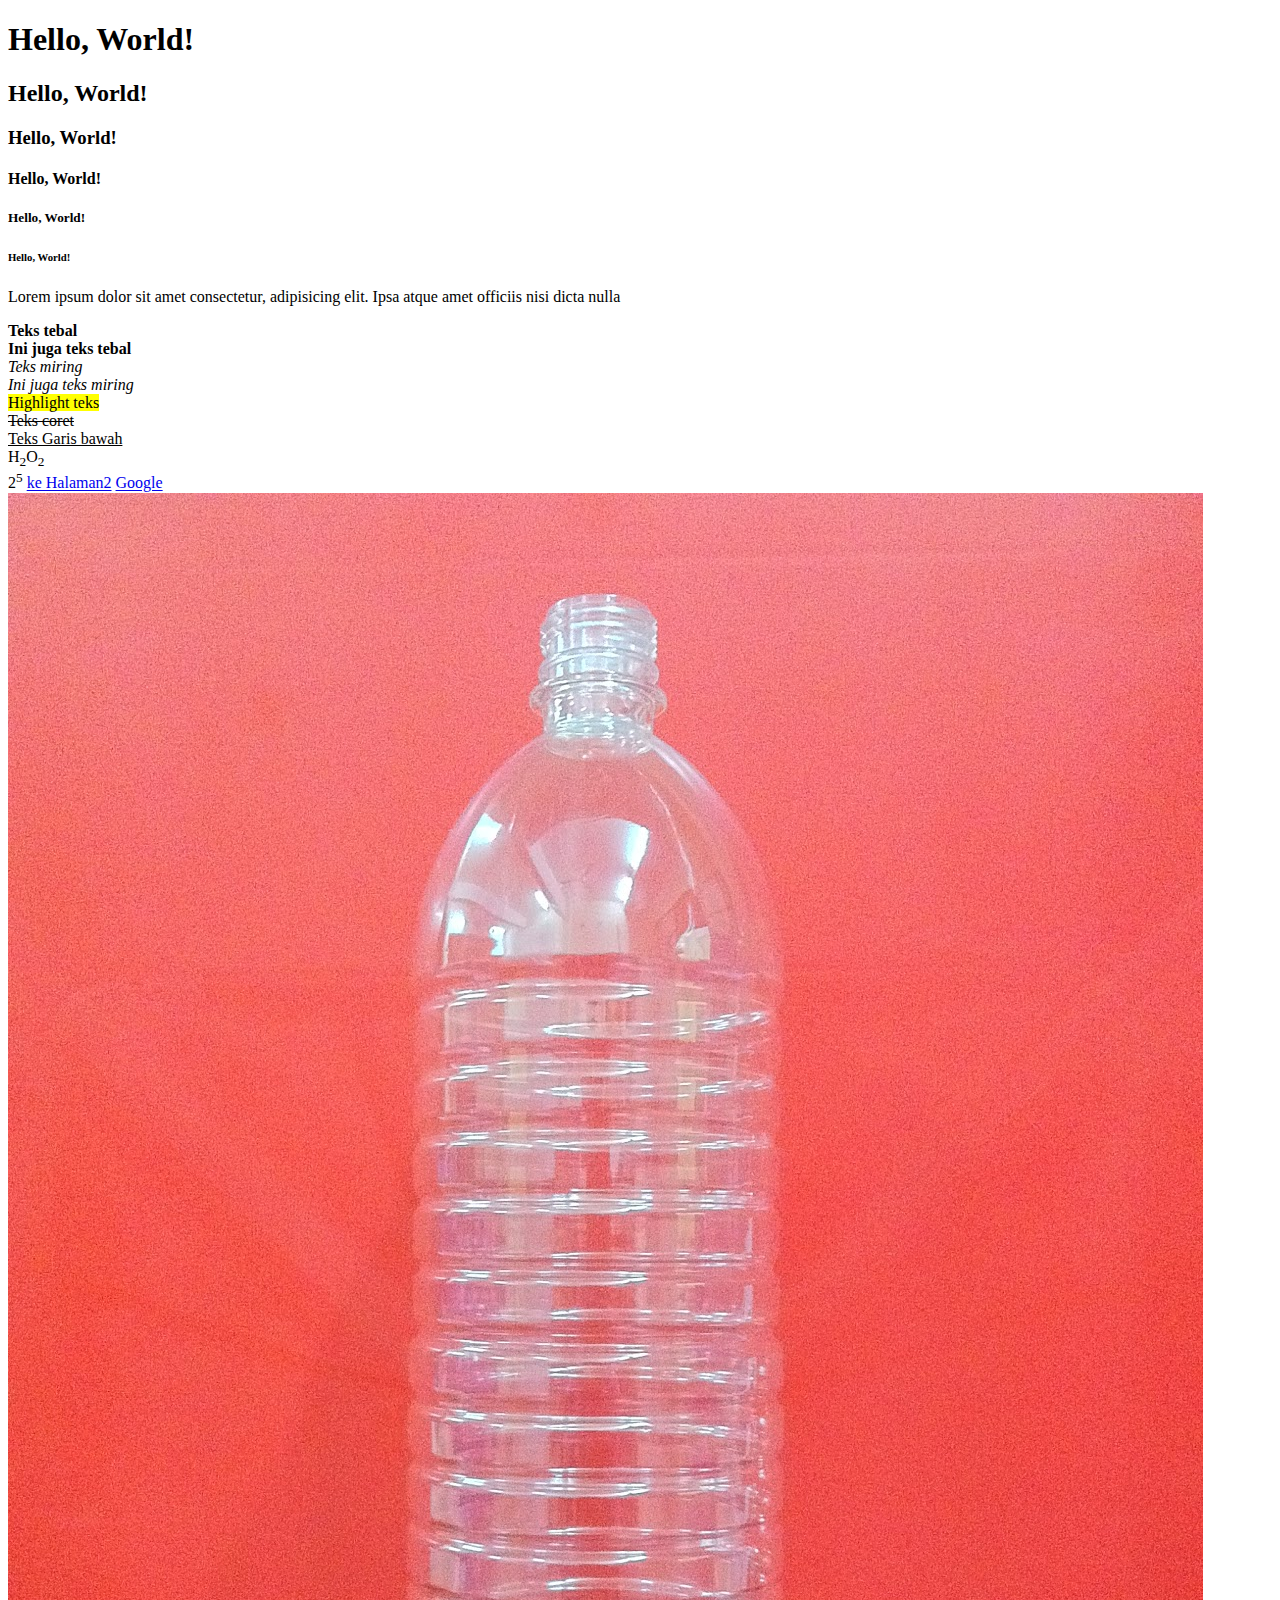
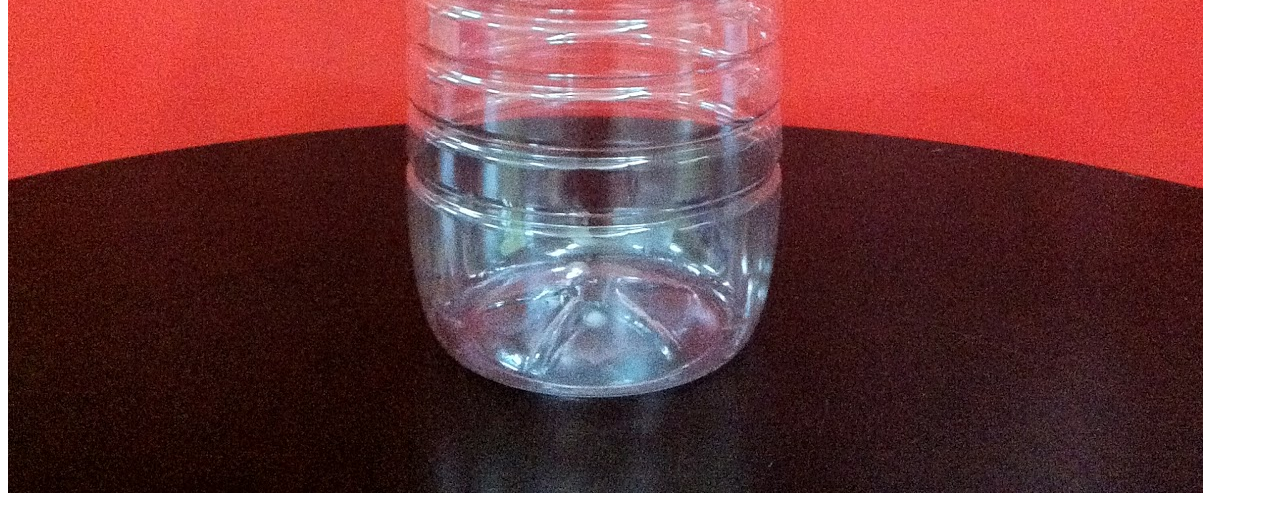
<file: Percobaan 1/index.html>
<!DOCTYPE html>
<html lang="en">
<head>
    <meta charset="UTF-8">
    <meta name="viewport" content="width=device-width, initial-scale=1.0">
    <title>Document</title>
</head>
<body>
    <!--kode dibawah ini untuk membuat heading-->
    <h1>Hello, World!</h1>
    <h2>Hello, World!</h2>
    <h3>Hello, World!</h3>
    <h4>Hello, World!</h4>
    <h5>Hello, World!</h5>
    <h6>Hello, World!</h6>
    <!--<p>Lorem ipsum dolor sit amet consectetur, adipisicing elit. Ipsa atque amet officiss nisi dicta nulla-->

    <!--kommen ini untuk mengomentari blok kode-->
    <p>Lorem ipsum dolor sit amet consectetur, adipisicing elit. Ipsa atque amet officiis nisi dicta nulla</p>
    <!--kode dibawah ini Mematikkan blok kode-->
    <!--<p>Lorem ipsum dolor sit amet consectetur, adipisicing elit, Ipsa atque amet officiis nisi dicta nulla.</p>-->
    
    <b>Teks tebal</b><br>
    <strong>Ini juga teks tebal</strong><br>
    <i>Teks miring</i><br>
    <em>Ini juga teks miring</em><br>
    <mark>Highlight teks</mark><br>
    <del>Teks coret</del><br>
    <ins>Teks Garis bawah</ins><br>
    H<sub>2</sub>O<sub>2</sub><br>
    2<sup>5</sup>
    <a href="halaman2.html">ke Halaman2</a>
    <a href="https://www.google.com/" target="_blank">Google</a>
    <img src="img/gambar botol.JPG" alt="botol">



</body>
</html>
</file>
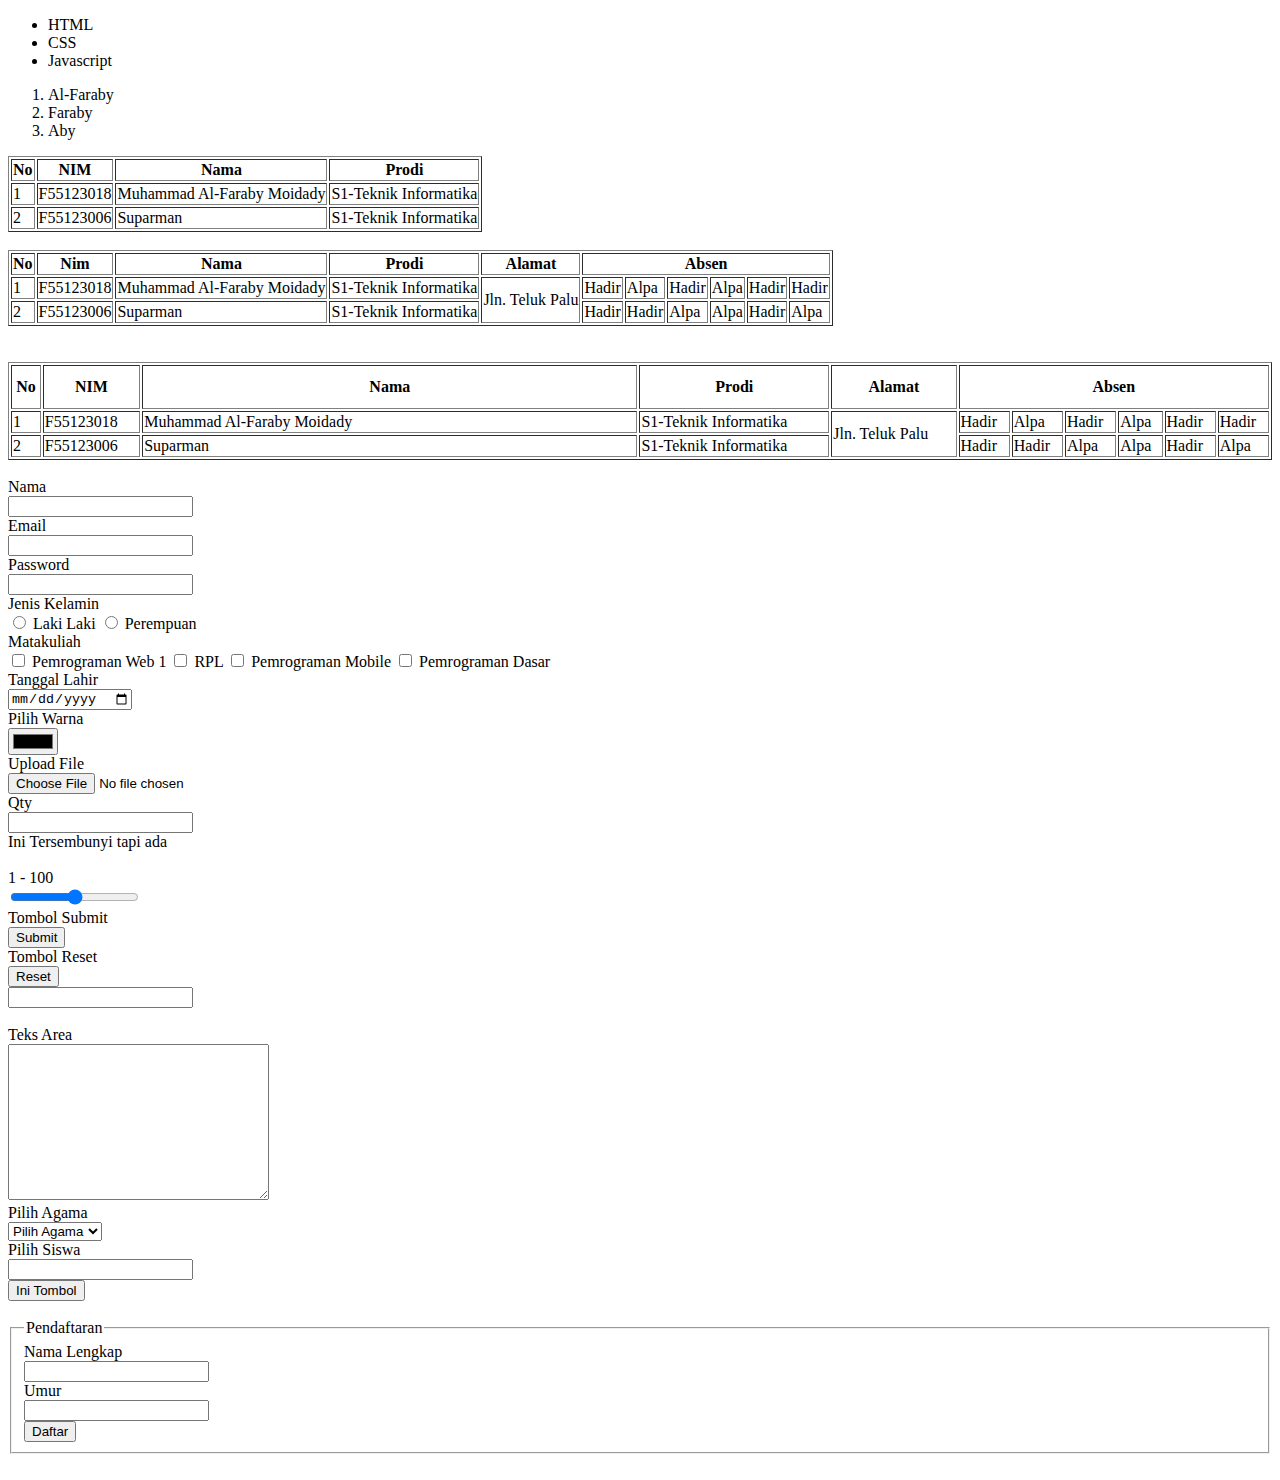
<file: Percobaan 2/index.html>
<!DOCTYPE html>
<html lang="en">
<head>
    <meta charset="UTF-8">
    <meta name="viewport" content="width=device-width, initial-scale=1.0">
    <title>percobaan 2</title>
</head>
<body>
    <ul>
        <li>HTML</li>
        <li>CSS</li>
        <li>Javascript</li>
    </ul>
    
    <ol>
        <li>Al-Faraby</li>
        <li>Faraby</li>
        <li>Aby</li>
    </ol>

    <table border="1">
        <tr>
            <th>No</th>
            <th>NIM</th>
            <th>Nama</th>
            <th>Prodi</th>
        </tr>
        <tr>
            <td>1</td>
            <td>F55123018</td>
            <td>Muhammad Al-Faraby Moidady</td>
            <td>S1-Teknik Informatika</td>
        </tr>
        <tr>
            <td>2</td>
            <td>F55123006</td>
            <td>Suparman</td>
            <td>S1-Teknik Informatika</td>
        </tr>
    </table>

    <br>
    <table border="1">
        <tr>
            <th>No</th>
            <th>Nim</th>
            <th>Nama</th>
            <th>Prodi</th>
            <th>Alamat</th>
            <th colspan="6">Absen</th>
        </tr>
        <tr>
            <td>1</td>
            <td>F55123018</td>
            <td>Muhammad Al-Faraby Moidady</td>
            <td>S1-Teknik Informatika</td>
            <td rowspan="2">Jln. Teluk Palu</td>
            <td>Hadir</td>
            <td>Alpa</td>
            <td>Hadir</td>
            <td>Alpa</td>
            <td>Hadir</td>
            <td>Hadir</td>
        </tr>

        <tr>
            <td>2</td>
            <td>F55123006</td>
            <td>Suparman</td>
            <td>S1-Teknik Informatika</td>
            <td>Hadir</td>
            <td>Hadir</td>
            <td>Alpa</td>
            <td>Alpa</td>
            <td>Hadir</td>
            <td>Alpa</td>
        </tr>
    </table>
</br>

<br>   
    <table border="1" width="100%">
        <tr>
            <th height="40px">No</th>
            <th>NIM</th>
            <th width="40%">Nama</th>
            <th>Prodi</th>
            <th>Alamat</th>
            <th colspan="6">Absen</th>
        </tr>
        <tr>
            <td>1</td>
            <td>F55123018</td>
            <td>Muhammad Al-Faraby Moidady</td>
            <td>S1-Teknik Informatika</td>
            <td rowspan="2">Jln. Teluk Palu</td>
            <td>Hadir</td>
            <td>Alpa</td>
            <td>Hadir</td>
            <td>Alpa</td>
            <td>Hadir</td>
            <td>Hadir</td>
        </tr>
        <tr>
            <td>2</td>
            <td>F55123006</td>
            <td>Suparman</td>
            <td>S1-Teknik Informatika</td>
            <td>Hadir</td>
            <td>Hadir</td>
            <td>Alpa</td>
            <td>Alpa</td>
            <td>Hadir</td>
            <td>Alpa</td>
        </tr>
    </table>
</br>   


    </table>
    <form action="">
        <label>Nama</label><br>
        <input type="text" name="name" id="nama"><br>
        <label>Email</label><br>
        <input type="email" name="mail" id="mail"><br>
        <label>Password</label><br>
        <input type="password" name="pass" id="pass"><br>
        <label>Jenis Kelamin</label><br>
        <input type="radio" name="jk" id="jk" value="Laki Laki"> Laki Laki
        <input type="radio" name="jk" id="jk" value="Perempuan"> Perempuan
        <br>
        <label>Matakuliah</label><br>
        <input type="checkbox" name="mk" id="mk" value="Pemrograman Web 1"> Pemrograman Web 1
        <input type="checkbox" name="mk" id="mk" value="RPL"> RPL
        <input type="checkbox" name="mk" id="mk" value="Pemrograman Mobile"> Pemrograman Mobile
        <input type="checkbox" name="mk" id="mk" value="Pemrograman Dasar"> Pemrograman Dasar
        <br>
        <label>Tanggal Lahir</label><br>
        <input type="date" name="tglLahir" id="tglLahir"><br>
        <label>Pilih Warna</label><br>
        <input type="color" name="warna" id="warna"><br>
        <label>Upload File</label><br>
        <input type="file" name="file" id="file"><br>
        <label>Qty</label><br>
        <input type="number" name="qty" id="qty"><br>
        <label>Ini Tersembunyi tapi ada</label><br>
        <input type="hidden" name="hilang" id="hilang" value="Secret"><br>
        <label>1 - 100</label><br>
        <input type="range" name="range" id="range" value="50"><br>
        <label>Tombol Submit</label><br>
        <input type="submit" name="submit" id="submit"><br>
        <label>Tombol Reset</label><br>
        <input type="reset" name="reset" id="reset"><br>
        <input type="text" name="name" id="nama"><br>
<br>
    </form>
    <label>Teks Area</label><br>
    <textarea name="alamat" id="alamat" cols="30" rows="10"></textarea><br>
    <label>Pilih Agama</label><br>
    <select name="agama" id="agama">
        <option value="">Pilih Agama</option>
        <option value="Islam">Islam</option>
        <option value="Kristen">Kristen</option>
        <option value="Hindu">Hindu</option>
        <option value="Katolik">Katolik</option>
    </select><br>

    <label>Pilih Siswa</label><br>
    <input list="datasiswa" name="siswa" id="siswa">
    <datalist id="datasiswa">
        <option value="Al-Faraby">Al-Faraby</option>
        <option value="Fadhil Akmal">Fadhil Akmal</option>
        <option value="Suparman">Suparman</option>
        <option value="Mashaq">Mashaq</option>
        <option value="Hasby">Hasby</option>
        <option value="Fathir">Fathir</option>
        <option value="Yunus">Yunus</option>
        <option value="Qhiran">Qhiran</option>
    </datalist><br>
    <button>Ini Tombol</button><br><br>
    <fieldset>
        <legend>Pendaftaran</legend>
        <label>Nama Lengkap</label><br>
        <input type="text" name="n" id="n"><br>
        <label>Umur</label><br>
        <input type="number" name="u" id="u"><br>
        <button>Daftar</button>
    </fieldset>
</br>

    

    
   
    
</body>
</html>
</file>
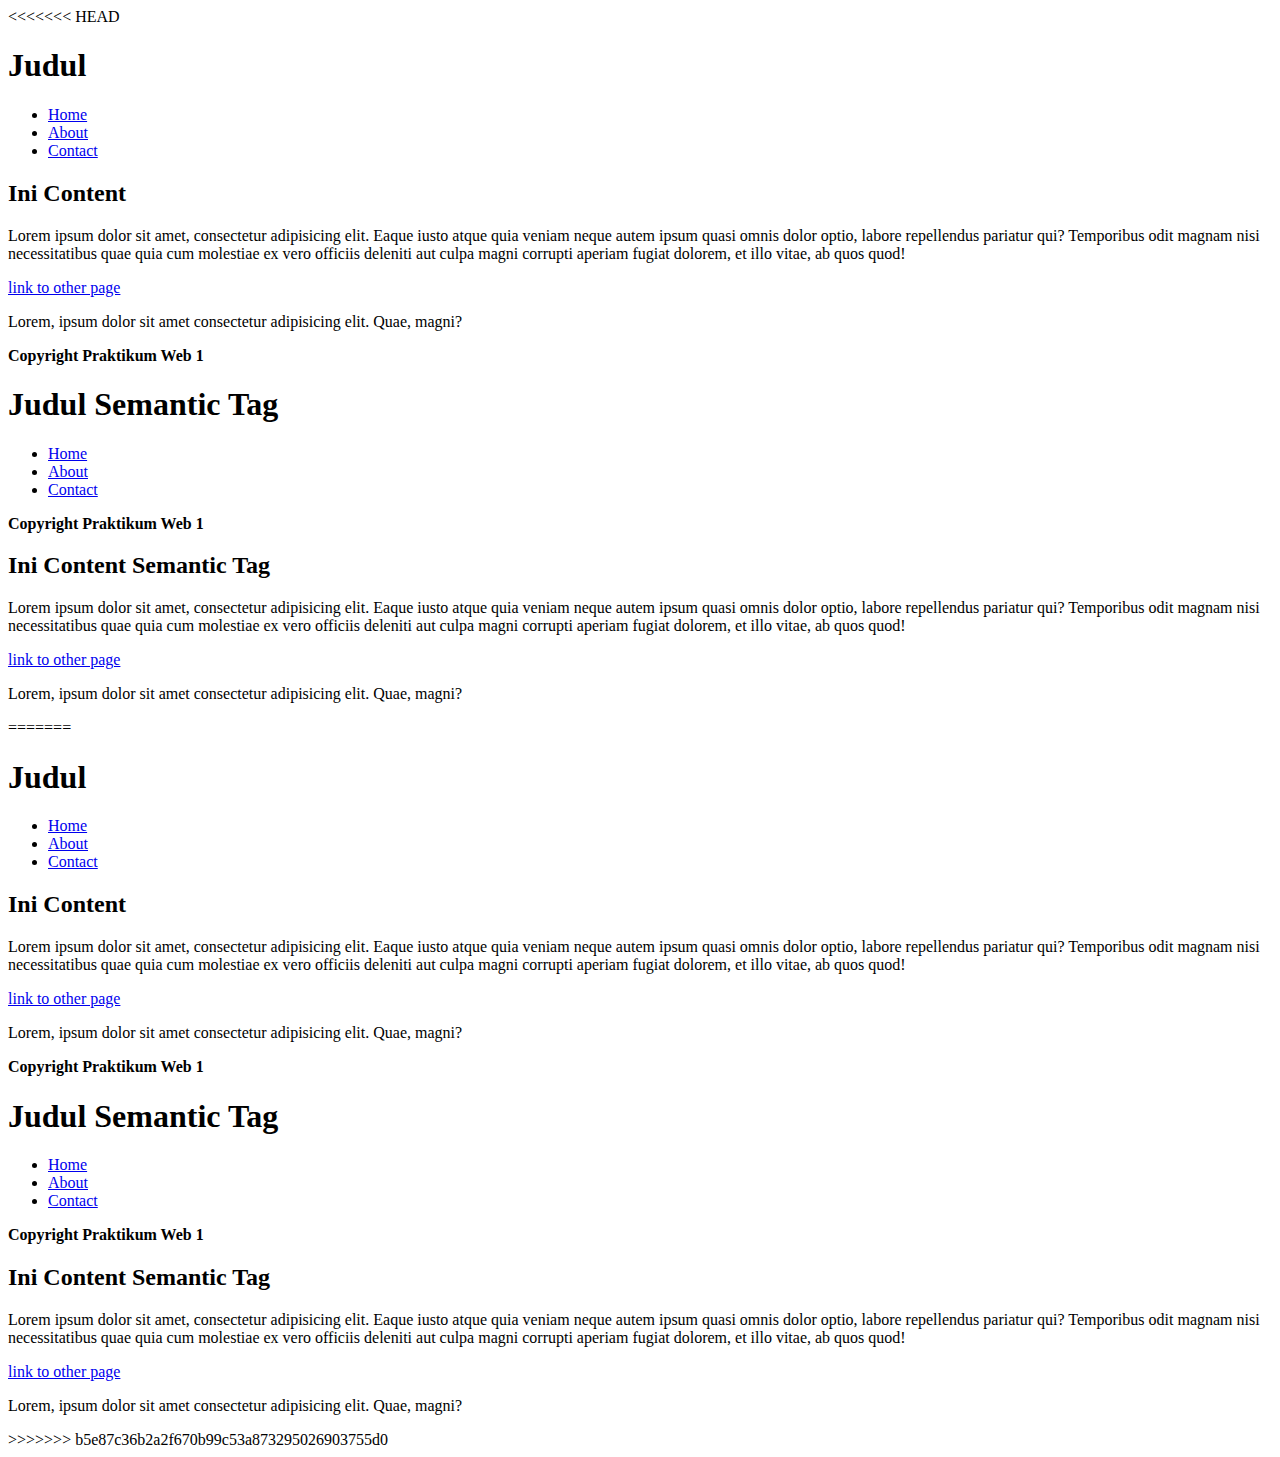
<file: Percobaan 3/index.html>
<<<<<<< HEAD
<!DOCTYPE html>
<html lang="en">
<head>
    <meta charset="UTF-8">
    <meta name="viewport" content="width=device-width, initial-scale=1.0">
    <title>Document</title>
</head>
<body>
    <div id="navbar">
        <div>
            <h1>Judul</h1>
        </div>
        <div>
            <ul>
                <li><a href="#">Home</a></li>
                <li><a href="#">About</a></li>
                <li><a href="#">Contact</a></li>
            </ul>
        </div>
    </div>
    <div id="content">
        <h2>Ini Content</h2>
        <p>Lorem ipsum dolor sit amet, consectetur adipisicing elit. Eaque iusto 
           atque quia veniam neque autem ipsum quasi omnis dolor optio, labore 
           repellendus pariatur qui? Temporibus odit magnam nisi necessitatibus quae quia 
           cum molestiae ex vero officiis deleniti aut culpa magni corrupti aperiam fugiat dolorem, 
           et illo vitae, ab quos quod!</p>
        <a href="#">link to other page</a>
        <p>Lorem, ipsum dolor sit amet consectetur adipisicing elit. Quae, magni?</p>
    </div>
    <div id="footer">
        <strong>Copyright Praktikum Web 1</strong>
    </div> 
    <nav>
    <section>
        <h1>Judul Semantic Tag</h1>
    </section>
    <section>
        <ul>
            <li><a href="#">Home</a></li>
            <li><a href="#">About</a></li>
            <li><a href="#">Contact</a></li>
        </ul>
    </section>
</nav>
<main>
    <article>
        <footer>
            <strong>Copyright Praktikum Web 1</strong>
        <h2>Ini Content Semantic Tag</h2>
        <p>Lorem ipsum dolor sit amet, consectetur adipisicing elit. Eaque iusto atque quia veniam 
           neque autem ipsum quasi omnis dolor optio, labore repellendus pariatur qui? Temporibus odit 
           magnam nisi necessitatibus quae quia cum molestiae ex vero officiis deleniti aut culpa magni 
           corrupti aperiam fugiat dolorem, et illo vitae, ab quos quod!</p>
        <a href="#">link to other page</a>
        <p>Lorem, ipsum dolor sit amet consectetur adipisicing elit. Quae, magni?</p>
    </footer>
    </article>
</main>

</body>
=======
<!DOCTYPE html>
<html lang="en">
<head>
    <meta charset="UTF-8">
    <meta name="viewport" content="width=device-width, initial-scale=1.0">
    <title>Document</title>
</head>
<body>
    <div id="navbar">
        <div>
            <h1>Judul</h1>
        </div>
        <div>
            <ul>
                <li><a href="#">Home</a></li>
                <li><a href="#">About</a></li>
                <li><a href="#">Contact</a></li>
            </ul>
        </div>
    </div>
    <div id="content">
        <h2>Ini Content</h2>
        <p>Lorem ipsum dolor sit amet, consectetur adipisicing elit. Eaque iusto 
           atque quia veniam neque autem ipsum quasi omnis dolor optio, labore 
           repellendus pariatur qui? Temporibus odit magnam nisi necessitatibus quae quia 
           cum molestiae ex vero officiis deleniti aut culpa magni corrupti aperiam fugiat dolorem, 
           et illo vitae, ab quos quod!</p>
        <a href="#">link to other page</a>
        <p>Lorem, ipsum dolor sit amet consectetur adipisicing elit. Quae, magni?</p>
    </div>
    <div id="footer">
        <strong>Copyright Praktikum Web 1</strong>
    </div> 
    <nav>
    <section>
        <h1>Judul Semantic Tag</h1>
    </section>
    <section>
        <ul>
            <li><a href="#">Home</a></li>
            <li><a href="#">About</a></li>
            <li><a href="#">Contact</a></li>
        </ul>
    </section>
</nav>
<main>
    <article>
        <footer>
            <strong>Copyright Praktikum Web 1</strong>
        <h2>Ini Content Semantic Tag</h2>
        <p>Lorem ipsum dolor sit amet, consectetur adipisicing elit. Eaque iusto atque quia veniam 
           neque autem ipsum quasi omnis dolor optio, labore repellendus pariatur qui? Temporibus odit 
           magnam nisi necessitatibus quae quia cum molestiae ex vero officiis deleniti aut culpa magni 
           corrupti aperiam fugiat dolorem, et illo vitae, ab quos quod!</p>
        <a href="#">link to other page</a>
        <p>Lorem, ipsum dolor sit amet consectetur adipisicing elit. Quae, magni?</p>
    </footer>
    </article>
</main>

</body>
>>>>>>> b5e87c36b2a2f670b99c53a873295026903755d0
</html>
</file>
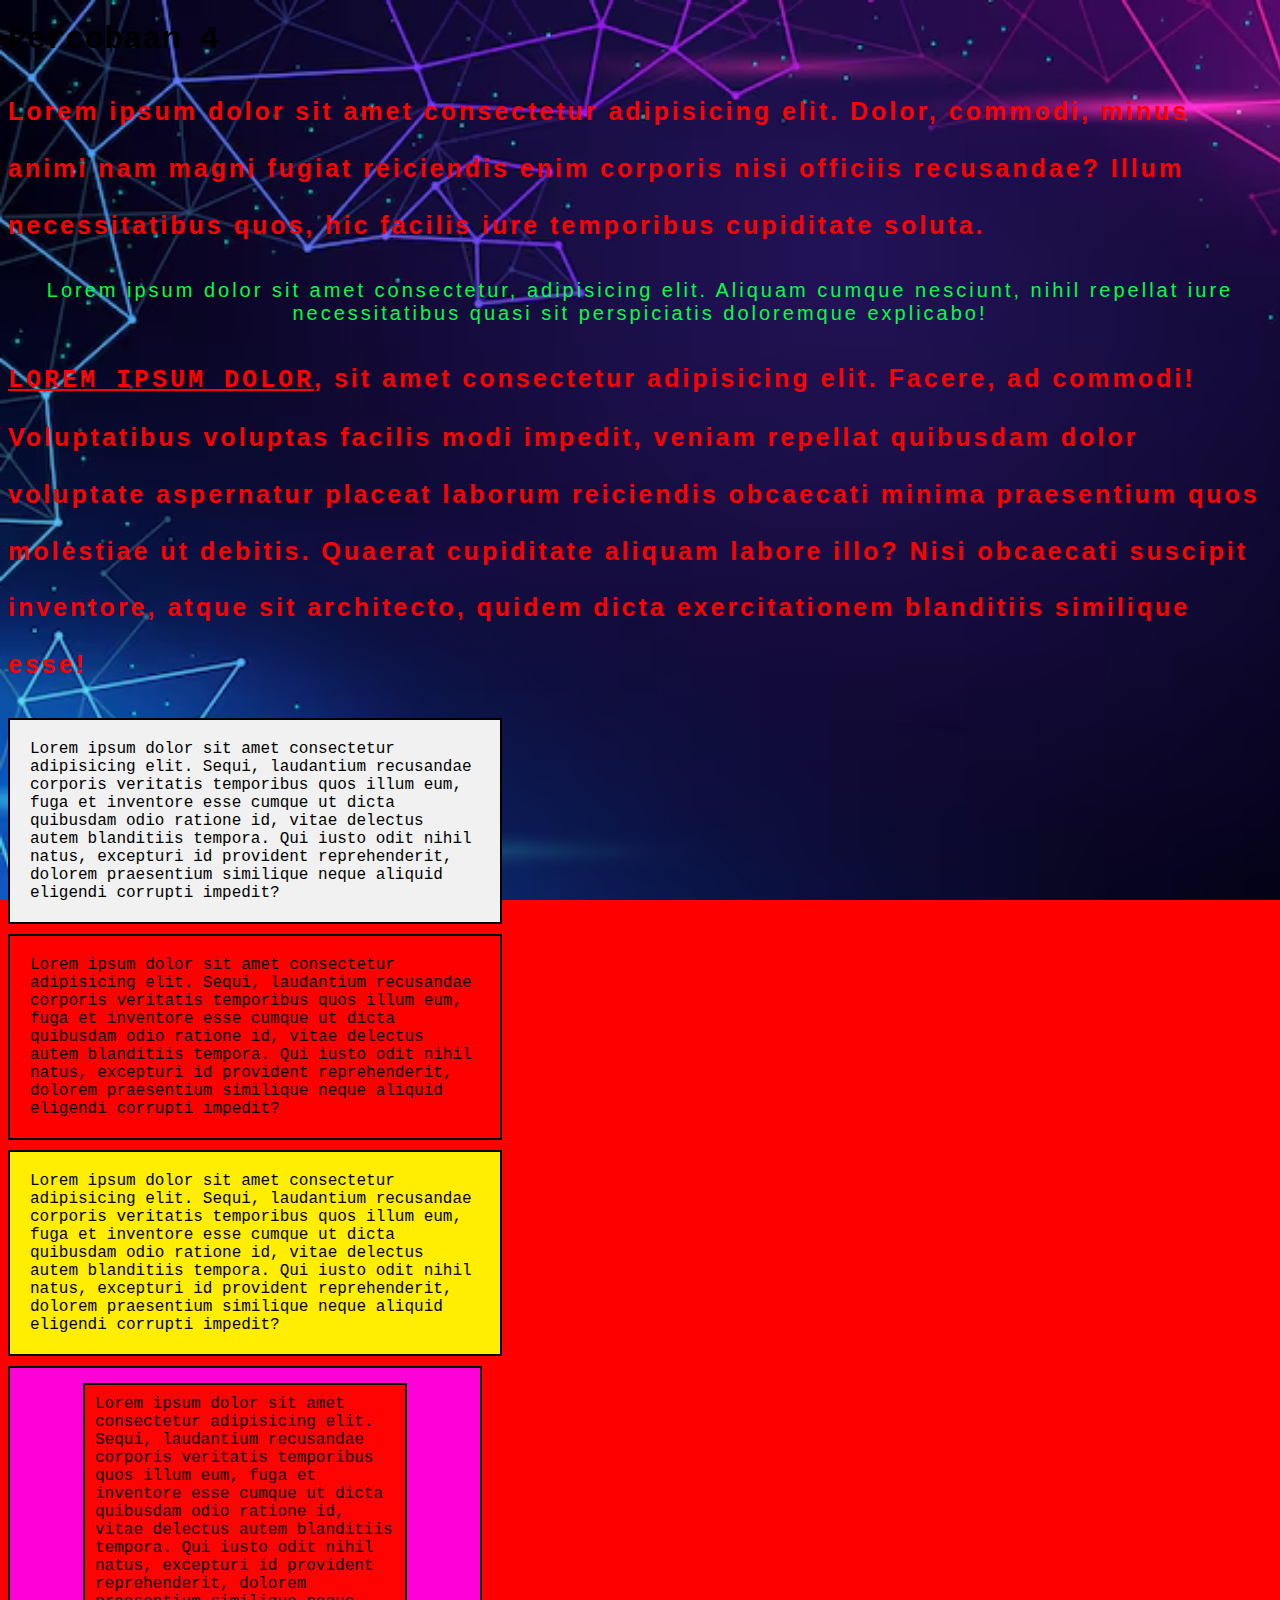
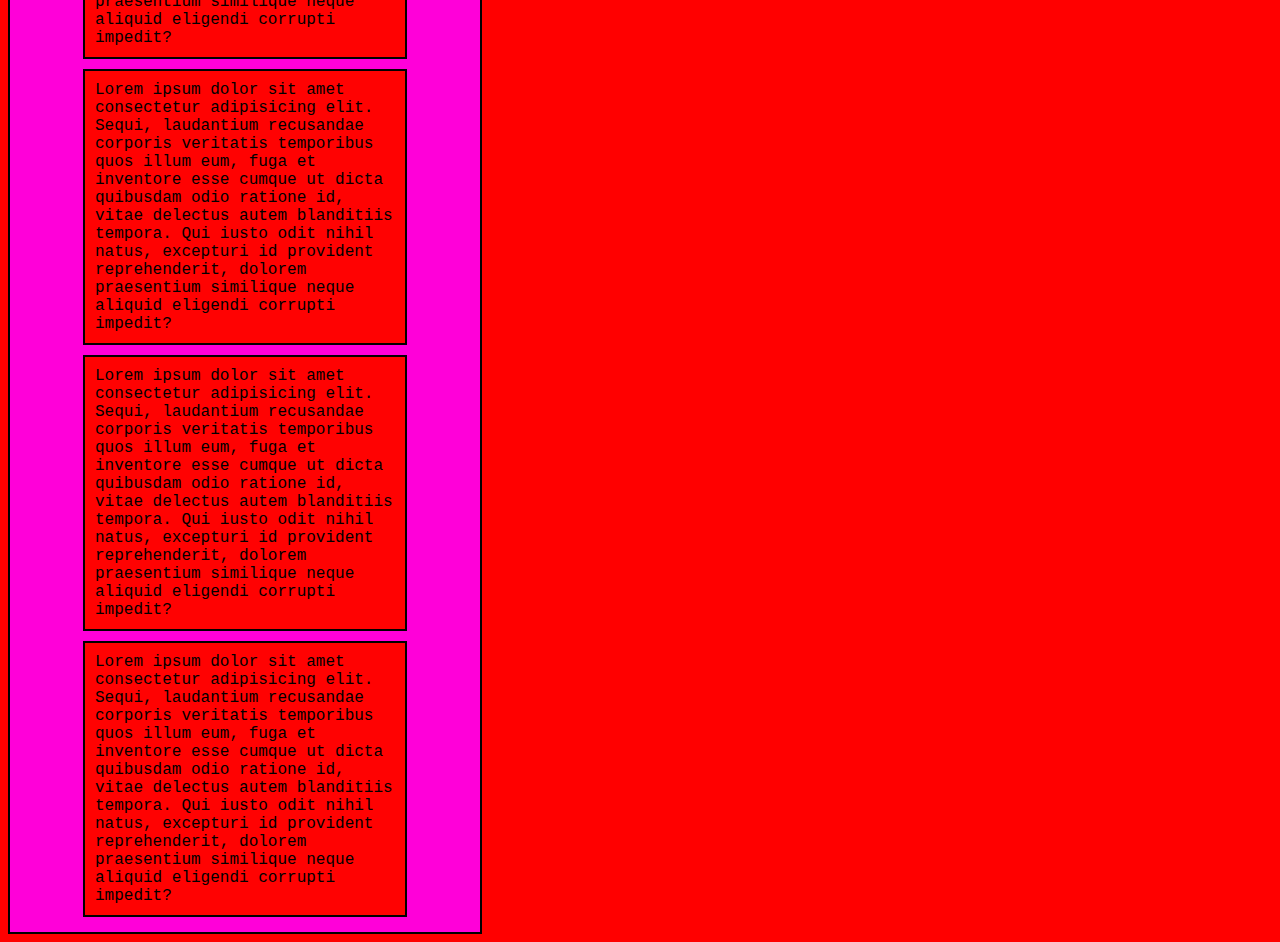
<file: Percobaan 4/index.html>
<!DOCTYPE html>
<html lang="en">
<head>
    <meta charset="UTF-8">
    <meta name="viewport" content="width=device-width, initial-scale=1.0">
    <link rel="stylesheet" href="style.css">
</head>
<body>
    <body>
        <h1>Percobaan 4</h1>
        <p class="paragraph">Lorem ipsum dolor sit amet consectetur adipisicing elit. Dolor, commodi, minus 
            animi nam magni fugiat reiciendis enim corporis nisi officiis recusandae? Illum necessitatibus quos, 
            hic facilis iure temporibus cupiditate soluta.</p>
        <p>Lorem ipsum dolor sit amet consectetur, adipisicing elit. Aliquam cumque nesciunt, nihil repellat 
            iure necessitatibus quasi sit perspiciatis doloremque explicabo!</p>
        <p class="paragraph"><span>Lorem ipsum dolor</span>, sit amet consectetur adipisicing elit. Facere, ad 
            commodi! Voluptatibus voluptas facilis modi impedit, veniam repellat quibusdam dolor voluptate 
            aspernatur placeat laborum reiciendis obcaecati minima praesentium quos molestiae ut debitis. 
            Quaerat cupiditate aliquam labore illo? Nisi obcaecati suscipit inventore, atque sit architecto, 
            quidem dicta exercitationem blanditiis similique esse!</p>

        
        <div class="box-1">
            Lorem ipsum dolor sit amet consectetur adipisicing elit. Sequi, laudantium recusandae
            corporis veritatis temporibus quos illum eum, fuga et inventore esse cumque ut dicta
            quibusdam odio ratione id, vitae delectus autem blanditiis tempora. Qui iusto odit nihil
            natus, excepturi id provident reprehenderit, dolorem praesentium similique neque aliquid
            eligendi corrupti impedit?
        </div>
          
        <div class="box-2">
            Lorem ipsum dolor sit amet consectetur adipisicing elit. Sequi, laudantium recusandae
            corporis veritatis temporibus quos illum eum, fuga et inventore esse cumque ut dicta
            quibusdam odio ratione id, vitae delectus autem blanditiis tempora. Qui iusto odit nihil
            natus, excepturi id provident reprehenderit, dolorem praesentium similique neque aliquid
            eligendi corrupti impedit?
        </div>
        
        <div class="box-3">
            Lorem ipsum dolor sit amet consectetur adipisicing elit. Sequi, laudantium recusandae
            corporis veritatis temporibus quos illum eum, fuga et inventore esse cumque ut dicta
            quibusdam odio ratione id, vitae delectus autem blanditiis tempora. Qui iusto odit nihil
            natus, excepturi id provident reprehenderit, dolorem praesentium similique neque aliquid
            eligendi corrupti impedit?
        </div>
        

        
        <div class="flex-container">
    <div>
        Lorem ipsum dolor sit amet consectetur adipisicing elit. Sequi, laudantium recusandae corporis 
        veritatis temporibus quos illum eum, fuga et inventore esse cumque ut dicta quibusdam odio ratione
         id, vitae delectus autem blanditiis tempora. Qui iusto odit nihil natus, excepturi id provident 
         reprehenderit, dolorem praesentium similique neque aliquid eligendi corrupti impedit?
    </div>
    <div>
        Lorem ipsum dolor sit amet consectetur adipisicing elit. Sequi, laudantium recusandae corporis
        veritatis temporibus quos illum eum, fuga et inventore esse cumque ut dicta quibusdam odio ratione 
        id, vitae delectus autem blanditiis tempora. Qui iusto odit nihil natus, excepturi id provident 
        reprehenderit, dolorem praesentium similique neque aliquid eligendi corrupti impedit?
    </div>
    <div>
        Lorem ipsum dolor sit amet consectetur adipisicing elit. Sequi, laudantium recusandae corporis 
        veritatis temporibus quos illum eum, fuga et inventore esse cumque ut dicta quibusdam odio ratione 
        id, vitae delectus autem blanditiis tempora. Qui iusto odit nihil natus, excepturi id provident 
        reprehenderit, dolorem praesentium similique neque aliquid eligendi corrupti impedit?
    </div>
    <div>
        Lorem ipsum dolor sit amet consectetur adipisicing elit. Sequi, laudantium recusandae corporis 
        veritatis temporibus quos illum eum, fuga et inventore esse cumque ut dicta quibusdam odio ratione 
        id, vitae delectus autem blanditiis tempora. Qui iusto odit nihil natus, excepturi id provident reprehenderit, 
        dolorem praesentium similique neque aliquid eligendi corrupti impedit?
    </div>

</div>

    </body>
</body>
</html>
</file>
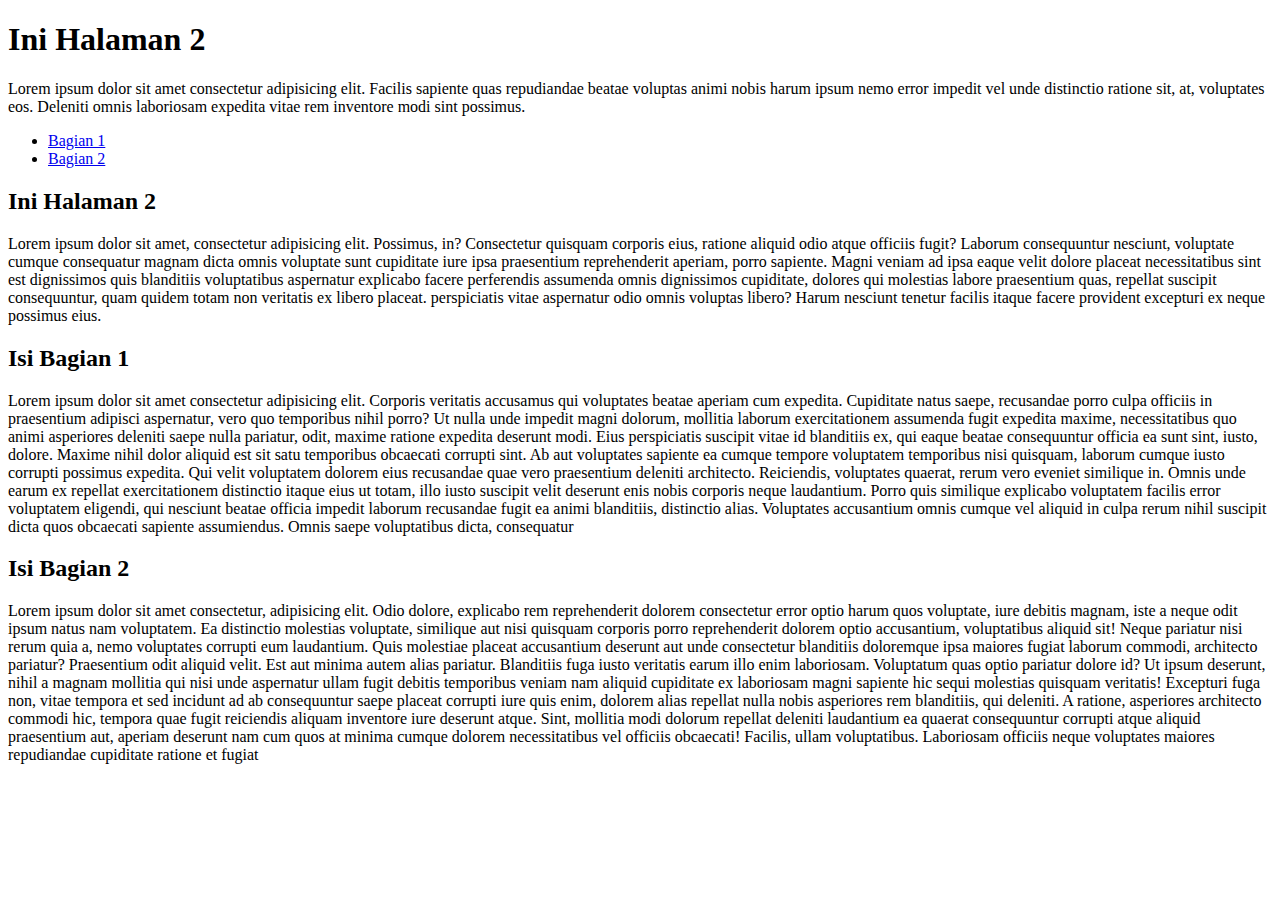
<file: Percobaan 1/halaman2.html>
<!DOCTYPE html>
<html lang="en">
<head>
  <meta charset="UTF-8">
  <meta name="viewport" content="width=device-width, initial-scale=1.0">
  <title>Halaman 1</title>
</head>
<body>
  <h1>Ini Halaman 2</h1>
  <p>Lorem ipsum dolor sit amet consectetur adipisicing elit. Facilis sapiente
  quas repudiandae beatae voluptas animi nobis harum ipsum nemo error impedit
  vel unde distinctio ratione sit, at, voluptates eos. Deleniti omnis
  laboriosam expedita vitae rem inventore modi sint possimus.</p>
  <ul>
    <li><a href="#bagian1">Bagian 1</a></li>
    <li><a href="#bagian2">Bagian 2</a></li>
  </ul>
  
  <h2>Ini Halaman 2</h2>
  <p>Lorem ipsum dolor sit amet, consectetur adipisicing elit. Possimus, in? Consectetur quisquam
  corporis eius, ratione aliquid odio atque officiis fugit? Laborum consequuntur nesciunt,
  voluptate cumque consequatur magnam dicta omnis voluptate sunt cupiditate iure ipsa praesentium
  reprehenderit aperiam, porro sapiente. Magni veniam ad ipsa eaque velit dolore placeat
  necessitatibus sint est dignissimos quis blanditiis voluptatibus aspernatur explicabo facere
  perferendis assumenda omnis dignissimos cupiditate, dolores qui molestias labore praesentium
  quas, repellat suscipit consequuntur, quam quidem totam non veritatis ex libero placeat.
  perspiciatis vitae aspernatur odio omnis voluptas libero? Harum nesciunt tenetur facilis itaque
  facere provident excepturi ex neque possimus eius.</p>
  
  <h2 id="bagian1">Isi Bagian 1</h2>
  
  <p>Lorem ipsum dolor sit amet consectetur adipisicing elit. Corporis veritatis accusamus qui
  voluptates beatae aperiam cum expedita. Cupiditate natus saepe, recusandae porro culpa
  officiis in praesentium adipisci aspernatur, vero quo temporibus nihil porro? Ut nulla unde
  impedit magni dolorum, mollitia laborum exercitationem assumenda fugit expedita maxime,
  necessitatibus quo animi asperiores deleniti saepe nulla pariatur, odit, maxime ratione
  expedita deserunt modi. Eius perspiciatis suscipit vitae id blanditiis ex, qui eaque beatae
  consequuntur officia ea sunt sint, iusto, dolore. Maxime nihil dolor aliquid est sit satu
  temporibus obcaecati corrupti sint. Ab aut voluptates sapiente ea cumque tempore
  voluptatem temporibus nisi quisquam, laborum cumque iusto corrupti possimus expedita. Qui
  velit voluptatem dolorem eius recusandae quae vero praesentium deleniti architecto. Reiciendis,
  voluptates quaerat, rerum vero eveniet similique in. Omnis unde earum ex repellat
  exercitationem distinctio itaque eius ut totam, illo iusto suscipit velit deserunt enis nobis
  corporis neque laudantium. Porro quis similique explicabo voluptatem facilis error voluptatem
  eligendi, qui nesciunt beatae officia impedit laborum recusandae fugit ea animi blanditiis,
  distinctio alias. Voluptates accusantium omnis cumque vel aliquid in culpa rerum nihil
  suscipit dicta quos obcaecati sapiente assumiendus. Omnis saepe voluptatibus dicta, consequatur

  <h2 id="bagian2">Isi Bagian 2</h2>

<p>Lorem ipsum dolor sit amet consectetur, adipisicing elit. Odio dolore, explicabo rem
reprehenderit dolorem consectetur error optio harum quos voluptate, iure debitis magnam, iste a
neque odit ipsum natus nam voluptatem. Ea distinctio molestias voluptate, similique aut nisi
quisquam corporis porro reprehenderit dolorem optio accusantium, voluptatibus aliquid sit! Neque
pariatur nisi rerum quia a, nemo voluptates corrupti eum laudantium. Quis molestiae placeat
accusantium deserunt aut unde consectetur blanditiis doloremque ipsa maiores fugiat laborum
commodi, architecto pariatur? Praesentium odit aliquid velit. Est aut minima autem alias
pariatur. Blanditiis fuga iusto veritatis earum illo enim laboriosam. Voluptatum quas optio
pariatur dolore id? Ut ipsum deserunt, nihil a magnam mollitia qui nisi unde aspernatur ullam
fugit debitis temporibus veniam nam aliquid cupiditate ex laboriosam magni sapiente hic sequi
molestias quisquam veritatis! Excepturi fuga non, vitae tempora et sed incidunt ad ab
consequuntur saepe placeat corrupti iure quis enim, dolorem alias repellat nulla nobis asperiores
rem blanditiis, qui deleniti. A ratione, asperiores architecto commodi hic, tempora quae fugit
reiciendis aliquam inventore iure deserunt atque. Sint, mollitia modi dolorum repellat deleniti
laudantium ea quaerat consequuntur corrupti atque aliquid praesentium aut, aperiam deserunt nam
cum quos at minima cumque dolorem necessitatibus vel officiis obcaecati! Facilis, ullam
voluptatibus. Laboriosam officiis neque voluptates maiores repudiandae cupiditate ratione et fugiat
</body>
</html>
</file>
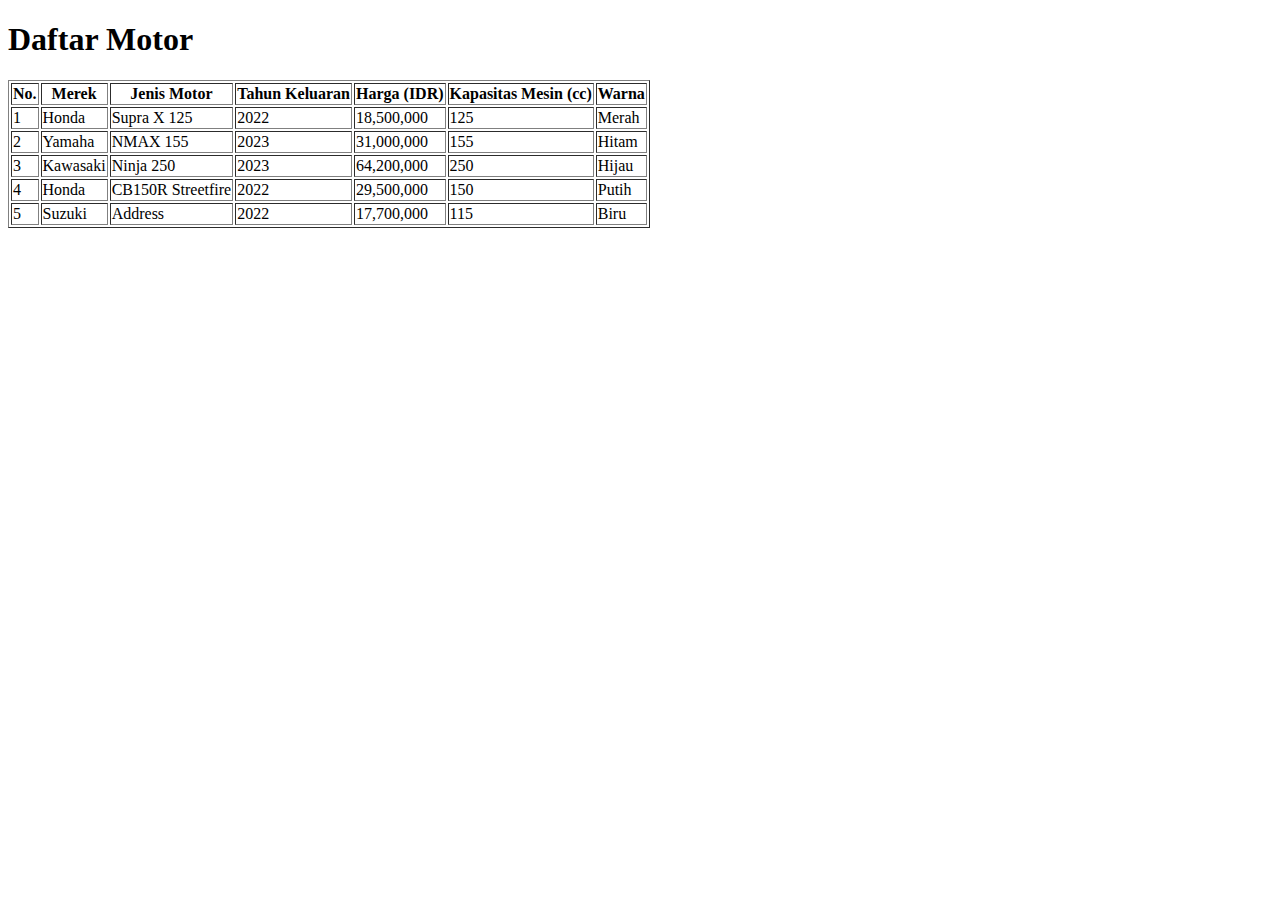
<file: Percobaan 2/tugas 1.html>
<!DOCTYPE html>
<html lang="en">
<head>
    <meta charset="UTF-8">
    <meta name="viewport" content="width=device-width, initial-scale=1.0">
    <title>Daftar Motor</title>
</head>
<body>

    <h1>Daftar Motor</h1>
    <table border="1">
        <tr>
            <th>No.</th>
            <th>Merek</th> 
            <th>Jenis Motor</th>
            <th>Tahun Keluaran</th>
            <th>Harga (IDR)</th>
            <th>Kapasitas Mesin (cc)</th>
            <th>Warna</th> 
        </tr>
        <tr>
            <td>1</td>
            <td>Honda</td> 
            <td>Supra X 125</td>
            <td>2022</td>
            <td>18,500,000</td>
            <td>125</td>
            <td>Merah</td>
        </tr>
        <tr>
            <td>2</td>
            <td>Yamaha</td>
            <td>NMAX 155</td>
            <td>2023</td>
            <td>31,000,000</td>
            <td>155</td>
            <td>Hitam</td>
        </tr>
        <tr>
            <td>3</td>
            <td>Kawasaki</td>
            <td>Ninja 250</td>
            <td>2023</td>
            <td>64,200,000</td>
            <td>250</td>
            <td>Hijau</td>
        </tr>
        <tr>
            <td>4</td>
            <td>Honda</td>
            <td>CB150R Streetfire</td>
            <td>2022</td>
            <td>29,500,000</td>
            <td>150</td>
            <td>Putih</td>
        </tr>
        <tr>
            <td>5</td>
            <td>Suzuki</td>
            <td>Address</td>
            <td>2022</td>
            <td>17,700,000</td>
            <td>115</td>
            <td>Biru</td>
        </tr>
    </table>

</body>
</html>
</file>
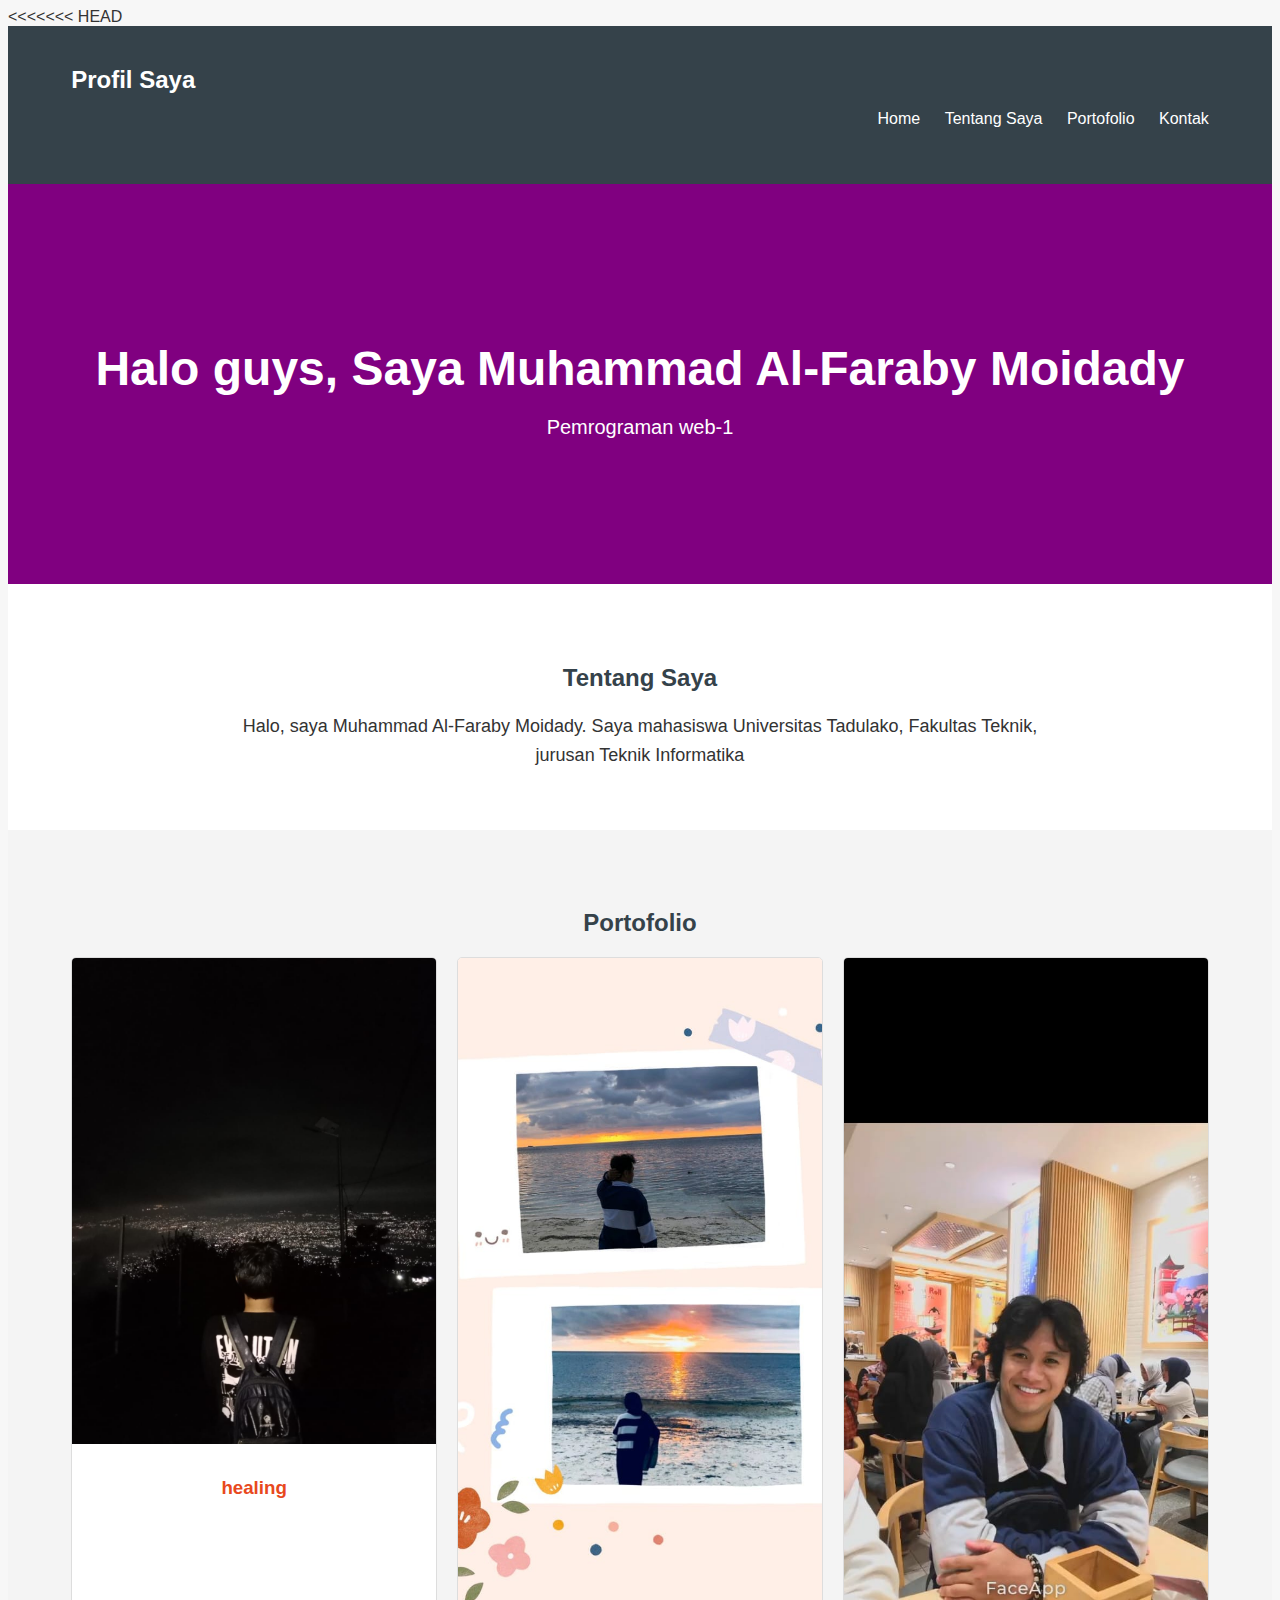
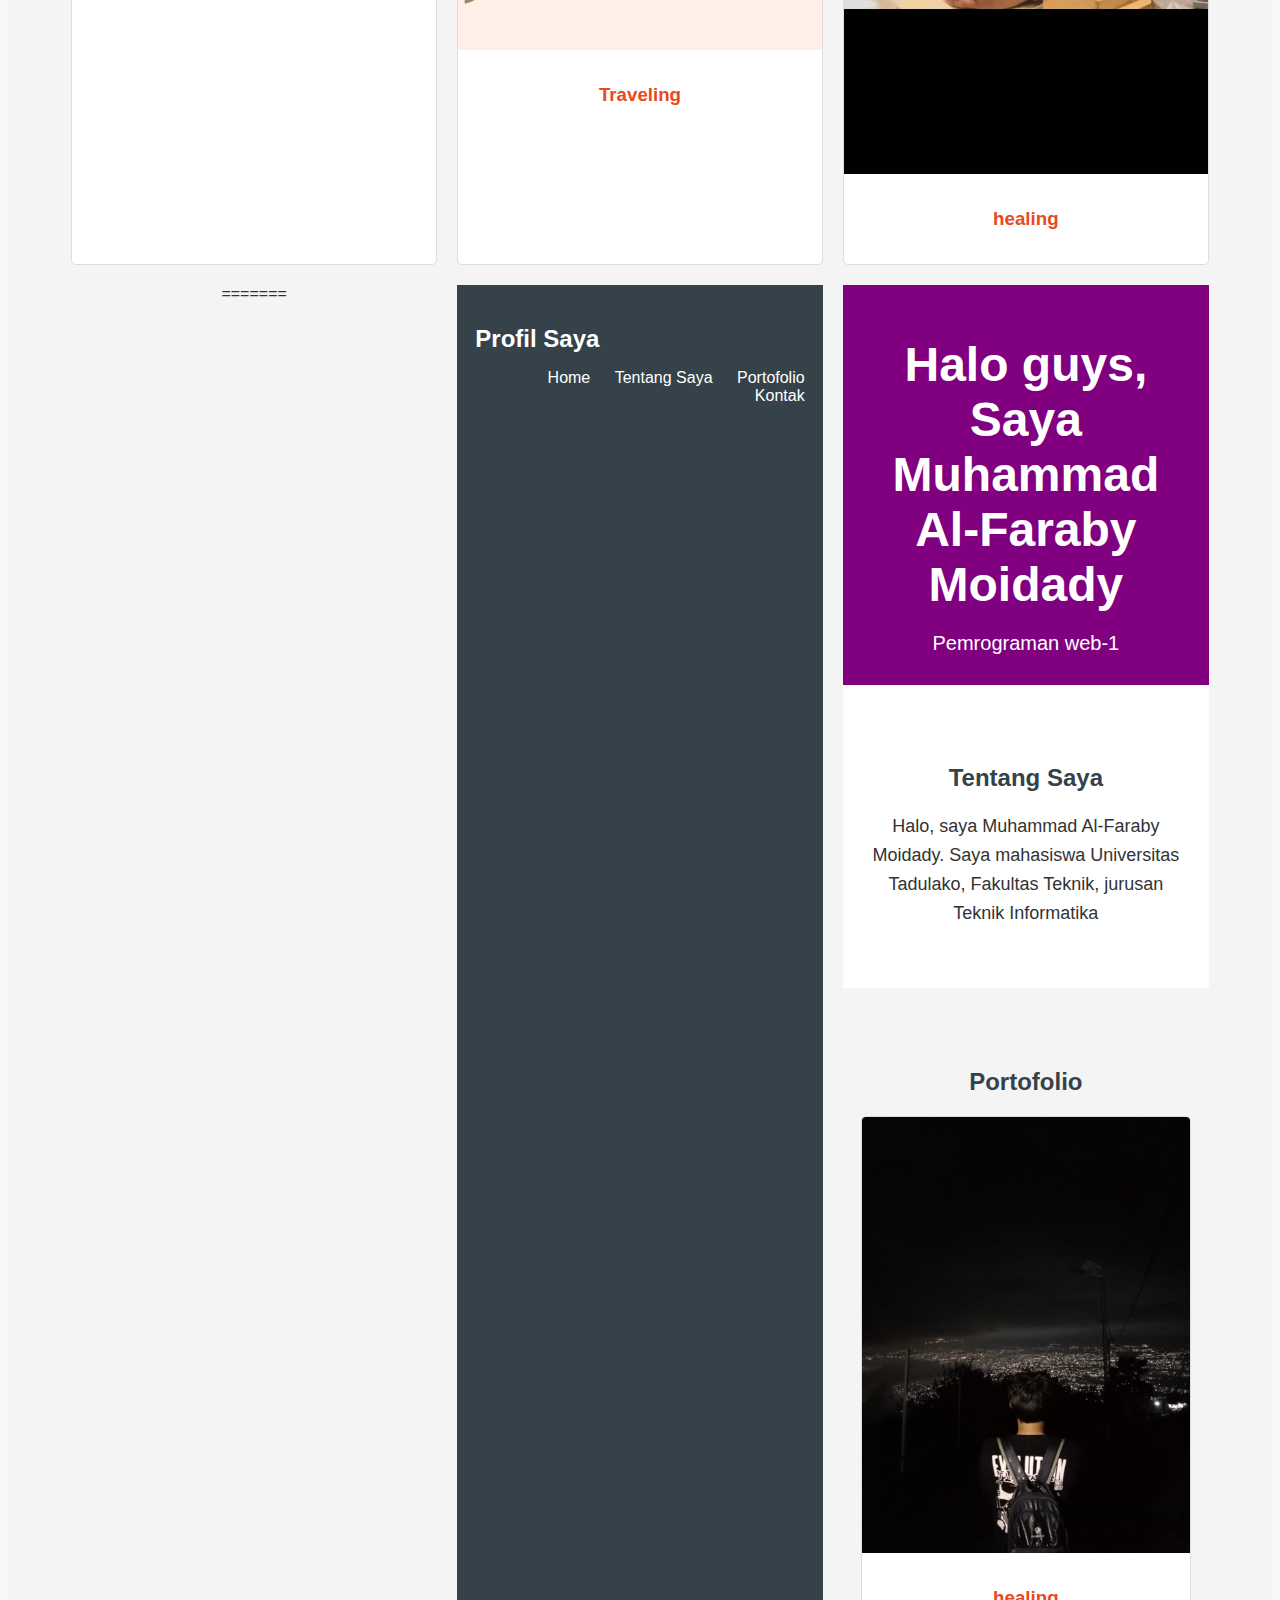
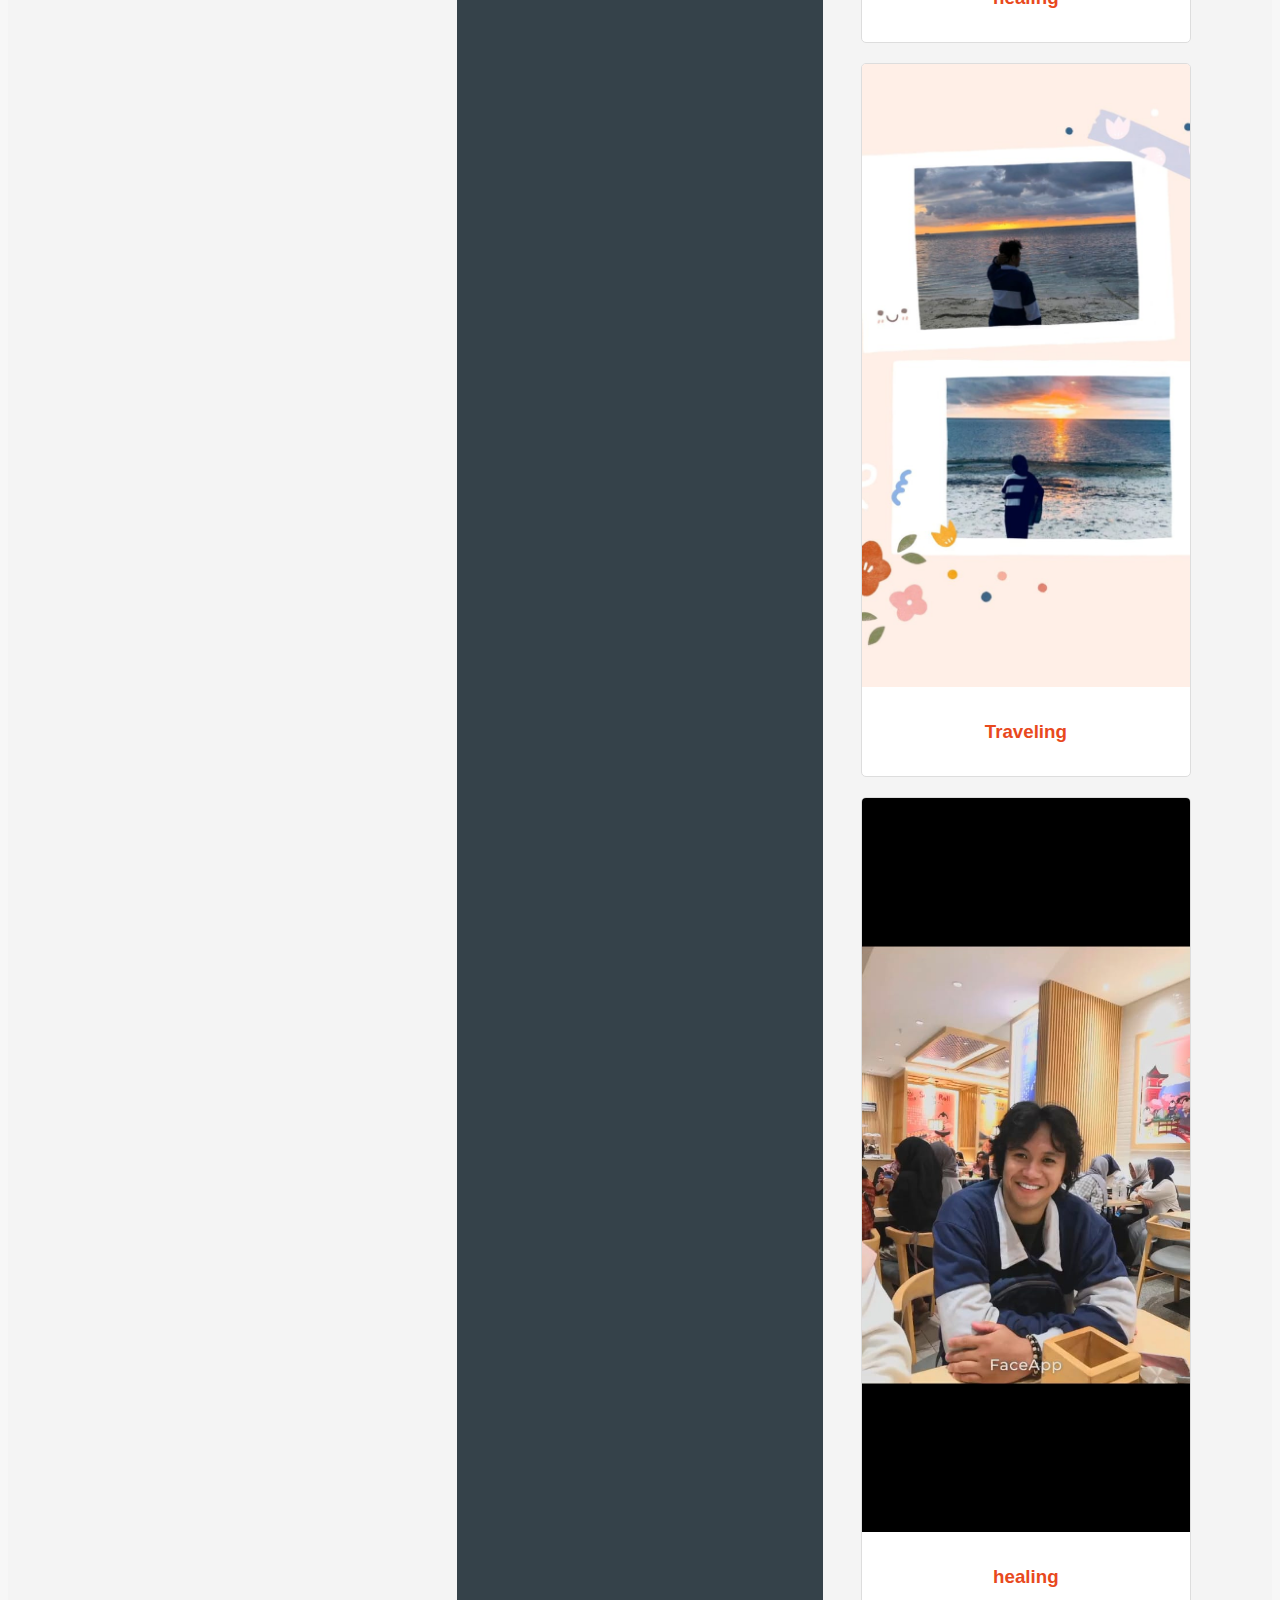
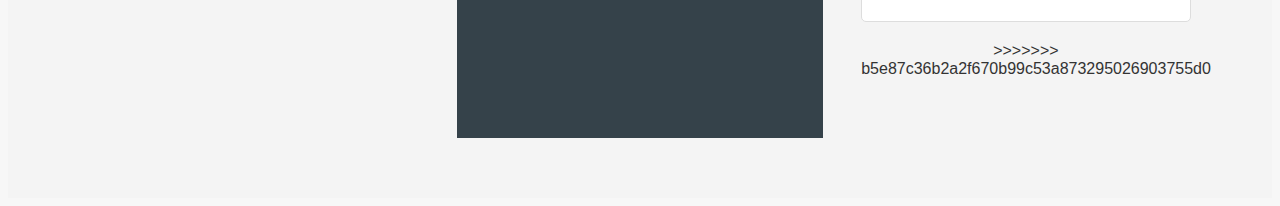
<file: Percobaan 3/tugas praktikum percobaan3.html>
<<<<<<< HEAD
<!DOCTYPE html>
<html lang="id">
<head>
    <meta charset="UTF-8">
    <meta name="viewport" content="width=device-width, initial-scale=1.0">
    <title>Profil Saya</title>
    <link rel="stylesheet" href="tampilan.Css">
</head>
<body>
    <header>
        <div class="container">
            <div class="logo">Profil Saya</div>
            <nav>
                <ul>
                    <li><a href="#home">Home</a></li>
                    <li><a href="#tentang">Tentang Saya</a></li>
                    <li><a href="#portofolio">Portofolio</a></li>
                    <li><a href="#kontak">Kontak</a></li>
                </ul>
            </nav>
        </div>
    </header>

    <main>
        <section id="home" class="hero">
            <div class="container">
                <h1>Halo guys, Saya Muhammad Al-Faraby Moidady</h1>
                <p>Pemrograman web-1</p>
            </div>
        </section>

        <section id="tentang" class="about">
            <div class="container">
                <h2>Tentang Saya</h2>
                <p>Halo, saya Muhammad Al-Faraby Moidady. Saya mahasiswa Universitas Tadulako, Fakultas Teknik, jurusan Teknik Informatika</p>
            </div>
        </section>

        <section id="portofolio" class="portfolio">
            <div class="container">
                <h2>Portofolio</h2>
                <div class="portfolio-grid">
                    <div class="portfolio-item">
                        <img src="abiganteng.jpeg" alt="Proyek 1">
                        <h3>healing</h3>
                    </div>
                    <div class="portfolio-item">
                        <img src="ehmm.jpeg" alt="Proyek 2">
                        <h3>Traveling</h3>
                    </div>
                    <div class="portfolio-item">
                        <img src="mas gondrong.jpeg" alt="Proyek 3">
                        <h3>healing</h3>
                    </div>
                      

=======
<!DOCTYPE html>
<html lang="id">
<head>
    <meta charset="UTF-8">
    <meta name="viewport" content="width=device-width, initial-scale=1.0">
    <title>Profil Saya</title>
    <link rel="stylesheet" href="tampilan.Css">
</head>
<body>
    <header>
        <div class="container">
            <div class="logo">Profil Saya</div>
            <nav>
                <ul>
                    <li><a href="#home">Home</a></li>
                    <li><a href="#tentang">Tentang Saya</a></li>
                    <li><a href="#portofolio">Portofolio</a></li>
                    <li><a href="#kontak">Kontak</a></li>
                </ul>
            </nav>
        </div>
    </header>

    <main>
        <section id="home" class="hero">
            <div class="container">
                <h1>Halo guys, Saya Muhammad Al-Faraby Moidady</h1>
                <p>Pemrograman web-1</p>
            </div>
        </section>

        <section id="tentang" class="about">
            <div class="container">
                <h2>Tentang Saya</h2>
                <p>Halo, saya Muhammad Al-Faraby Moidady. Saya mahasiswa Universitas Tadulako, Fakultas Teknik, jurusan Teknik Informatika</p>
            </div>
        </section>

        <section id="portofolio" class="portfolio">
            <div class="container">
                <h2>Portofolio</h2>
                <div class="portfolio-grid">
                    <div class="portfolio-item">
                        <img src="abiganteng.jpeg" alt="Proyek 1">
                        <h3>healing</h3>
                    </div>
                    <div class="portfolio-item">
                        <img src="ehmm.jpeg" alt="Proyek 2">
                        <h3>Traveling</h3>
                    </div>
                    <div class="portfolio-item">
                        <img src="mas gondrong.jpeg" alt="Proyek 3">
                        <h3>healing</h3>
                    </div>
                      

>>>>>>> b5e87c36b2a2f670b99c53a873295026903755d0
</file>
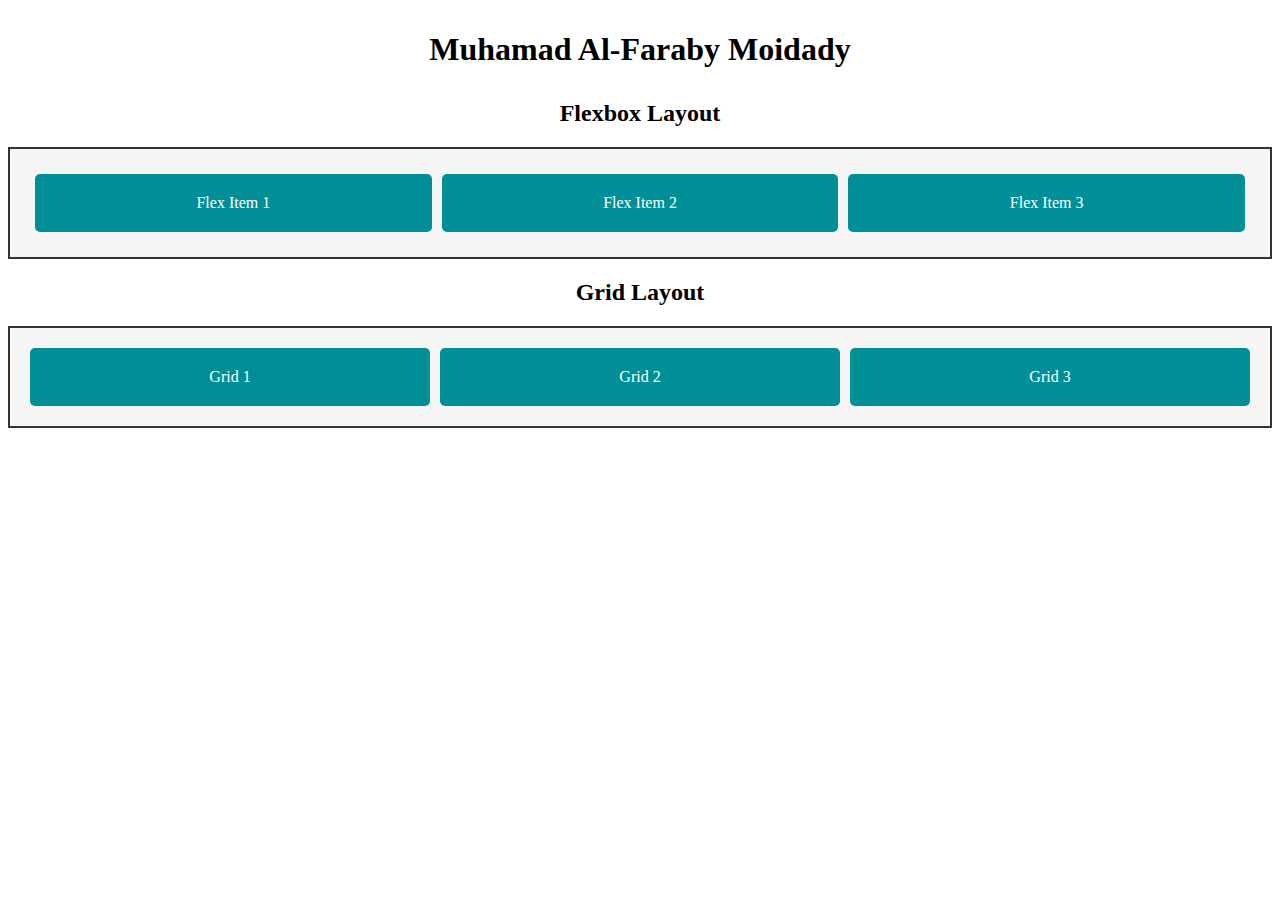
<file: Percobaan 5/F55123018.html>
<!DOCTYPE html>
<html lang="en">
<head>
    <meta charset="UTF-8">
    <meta name="viewport" content="width=device-width, initial-scale=1.0">
    <title>Percobaan 5</title>
    <link rel="stylesheet" href="style.css">
</head>
<body>
    <h1 style="text-align: center;">Muhamad Al-Faraby Moidady</h1>
    <!-- Flexbox Layout -->
    <h2 style="text-align: center;">Flexbox Layout</h2>
    <div class="flex-container">
        <div class="flex-item">Flex Item 1</div>
        <div class="flex-item">Flex Item 2</div>
        <div class="flex-item">Flex Item 3</div>
    </div>
    <!-- Grid Layout -->
    <h2 style="text-align: center;">Grid Layout</h2>
        <div class="grid-container">
        <div class="grid-item">Grid 1</div>
        <div class="grid-item">Grid 2</div>
        <div class="grid-item">Grid 3</div>
    </div>
</body>
</html>
</file>
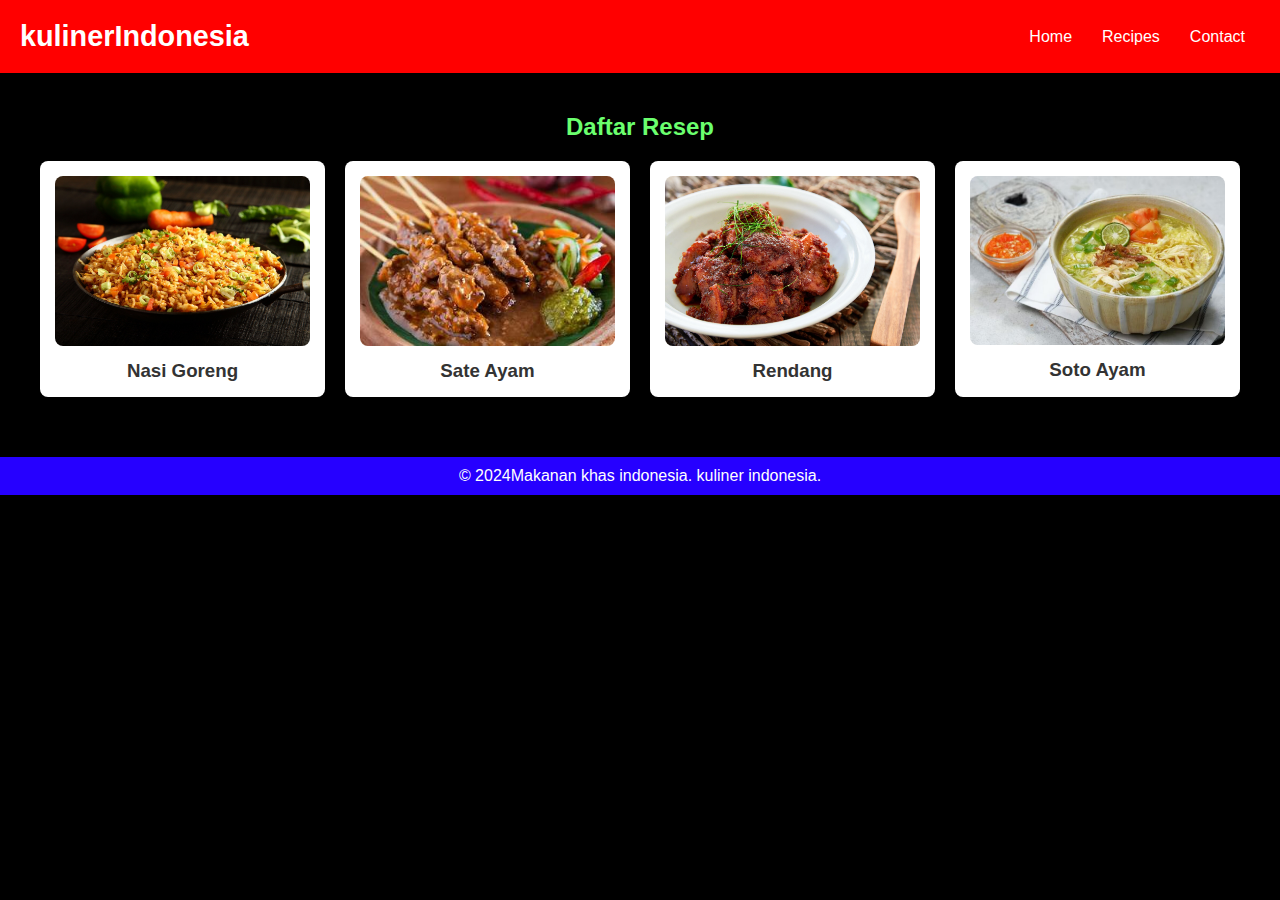
<file: Percobaan 5/tugasModul5.html>
<!DOCTYPE html>
<html lang="en">
<head>
  <meta charset="UTF-8">
  <meta name="viewport" content="width=device-width, initial-scale=1.0">
  <title>Resep Masakan</title>
  <link rel="stylesheet" href="modul5.css">
</head>
<body>
  <header>
    <h1>kulinerIndonesia</h1>
    <nav>
      <ul>
        <li><a href="#home">Home</a></li>
        <li><a href="#recipes">Recipes</a></li>
        <li><a href="#contact">Contact</a></li>
      </ul>
    </nav>
  </header>
  <main>
    <section id="recipes">
      <h2>Daftar Resep</h2>
      <div class="grid-container">
        <div class="grid-item">
          <img src="images/nasi-goreng.jpg" alt="Nasi Goreng">
          <h3>Nasi Goreng</h3>
        </div>
        <div class="grid-item">
          <img src="images/sate.jpg" alt="Sate Ayam">
          <h3>Sate Ayam</h3>
        </div>
        <div class="grid-item">
          <img src="images/rendang.jpg" alt="Rendang">
          <h3>Rendang</h3>
        </div>
        <div class="grid-item">
          <img src="images/soto.jpg" alt="Soto Ayam">
          <h3>Soto Ayam</h3>
        </div>
      </div>
    </section>
  </main>
  <footer>
    <p>© 2024Makanan khas indonesia. kuliner indonesia.</p>
  </footer>
</body>
</html>
</file>
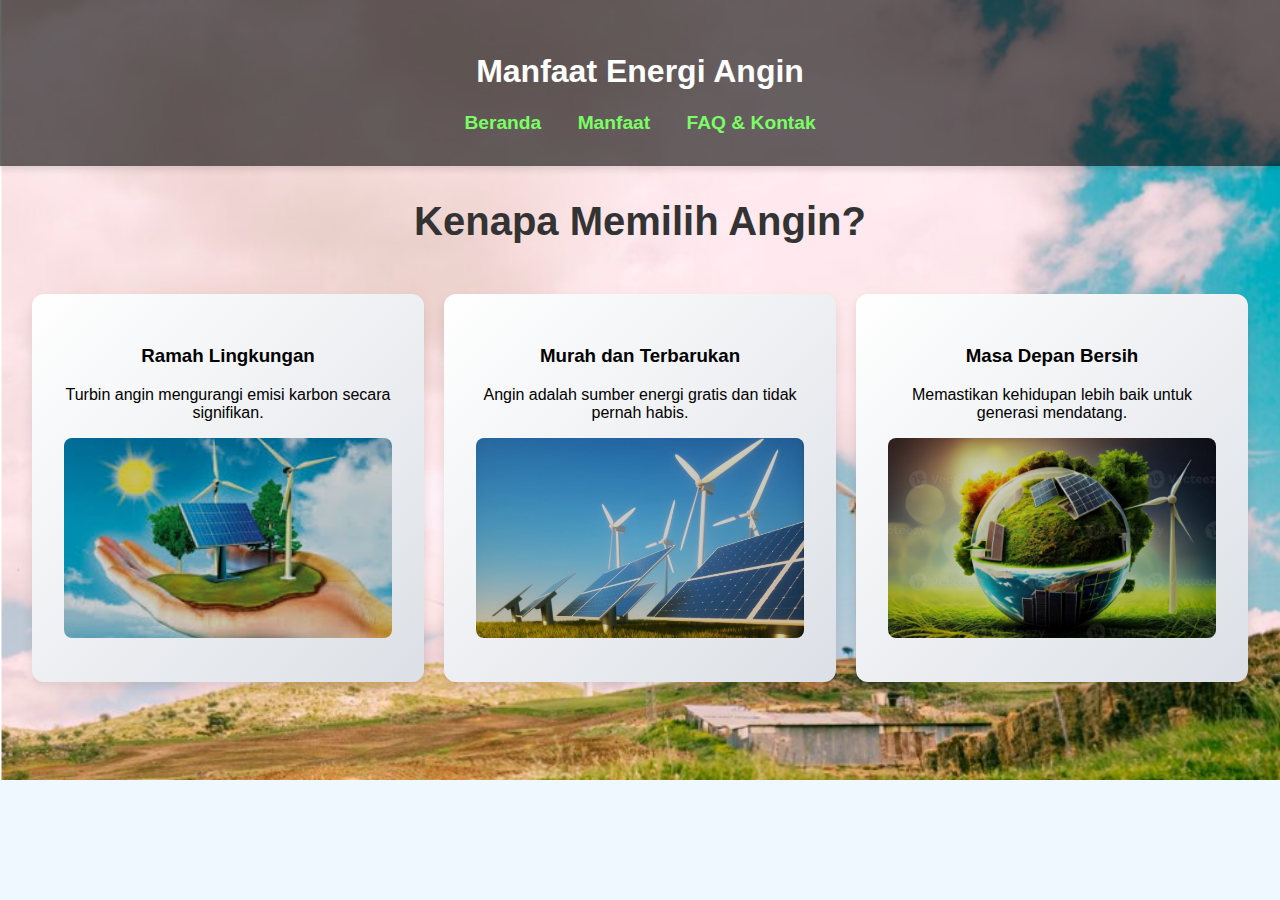
<file: UAS PRAKTIKUM WEB-1/benefit.html>
<!DOCTYPE html>
<html lang="id">
<head>
    <meta charset="UTF-8">
    <meta name="viewport" content="width=device-width, initial-scale=1.0">
    <title>Manfaat Energi Angin</title>
    <link rel="stylesheet" href="2.css">
</head>
<body class="container">
    <header>
        <h1>Manfaat Energi Angin</h1>
        <nav>
            <a href="home.html">Beranda</a>
            <a href="benefit.html">Manfaat</a>
            <a href="FAQ+Kontak.html">FAQ & Kontak</a>
        </nav>
    </header>
    <section class="">
        <h2>Kenapa Memilih Angin?</h2>
        <div class="cards">
            <div class="card">
                <h3>Ramah Lingkungan</h3>
                <p>Turbin angin mengurangi emisi karbon secara signifikan.</p>
                <img src="ramah.jpg" alt="Turbin Ramah Lingkungan" class="hero-image">
            </div>
            <div class="card">
                <h3>Murah dan Terbarukan</h3>
                <p>Angin adalah sumber energi gratis dan tidak pernah habis.</p>
                <img src="murah.jpg" alt="Energi Angin di Kota" class="hero-image">
            </div>
            <div class="card">
                <h3>Masa Depan Bersih</h3>
                <p>Memastikan kehidupan lebih baik untuk generasi mendatang.</p>
                <img src="terbarukan.jpg" alt="Energi Angin di Kota" class="hero-image">
            </div>
        </div>
    </section>
</body>
</html>
</file>
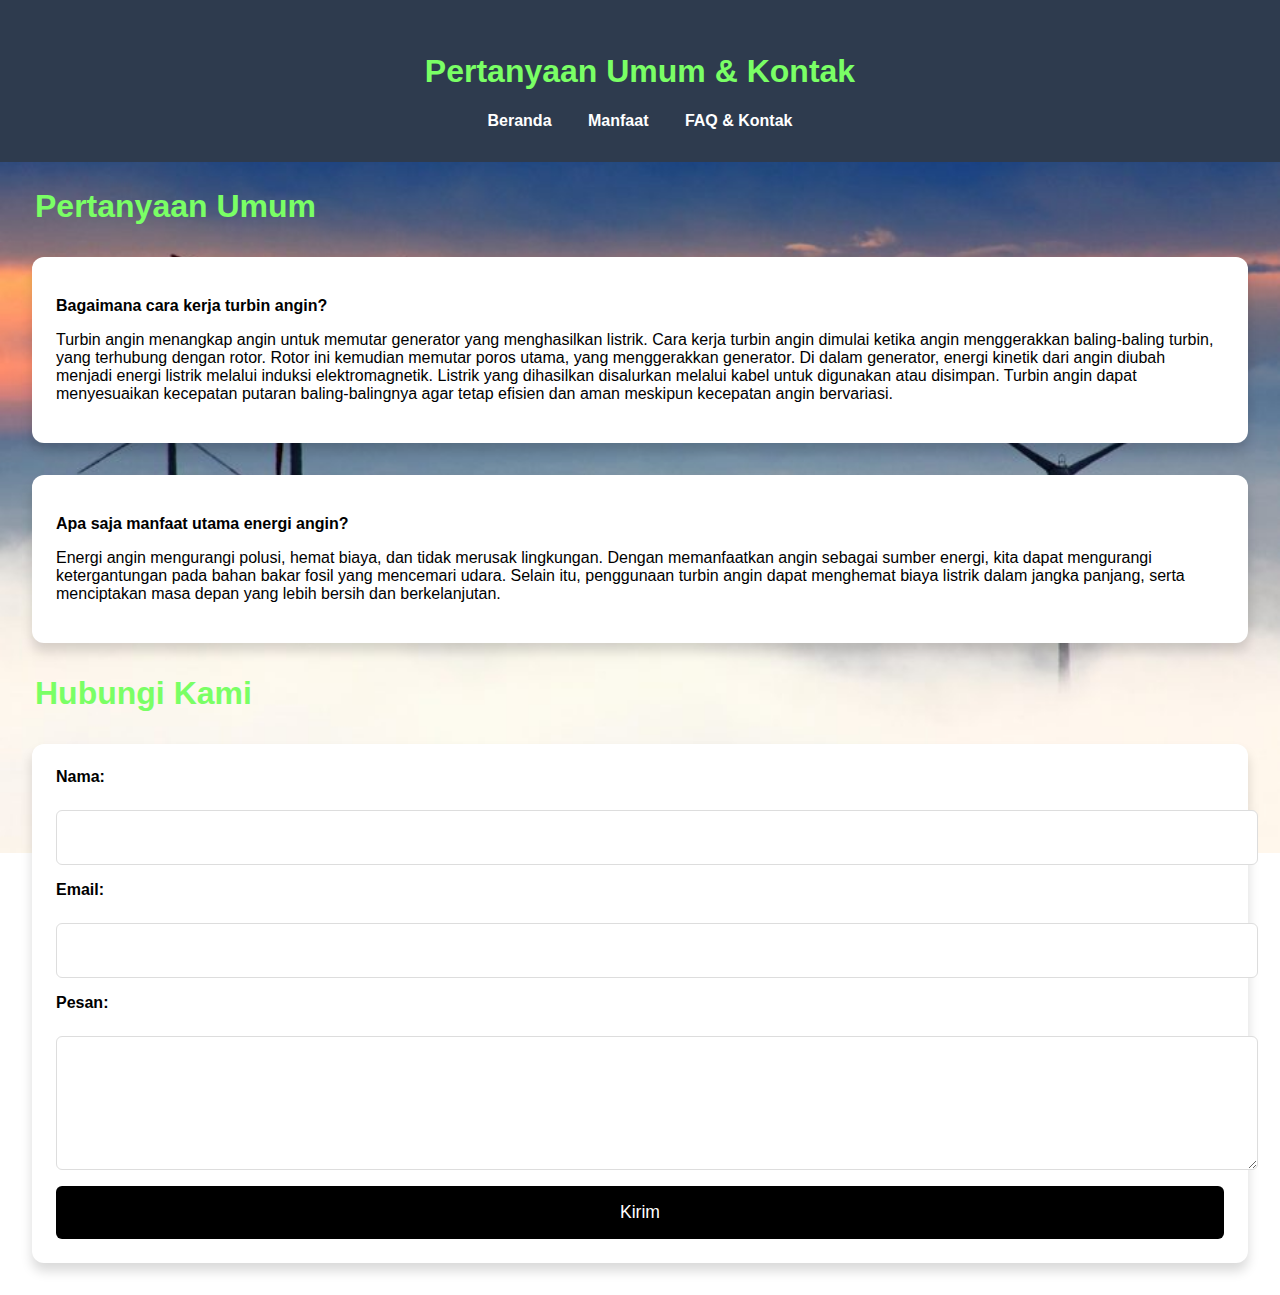
<file: UAS PRAKTIKUM WEB-1/FAQ+Kontak.html>
<!DOCTYPE html>
<html lang="id">
<head>
    <meta charset="UTF-8">
    <meta name="viewport" content="width=device-width, initial-scale=1.0">
    <title>FAQ & Kontak</title>
    <link rel="stylesheet" href="3.css">
</head>
<body>
    <header>
        <h1>Pertanyaan Umum & Kontak</h1>
        <nav>
            <a href="home.html">Beranda</a>
            <a href="benefit.html">Manfaat</a>
            <a href="FAQ+Kontak.html">FAQ & Kontak</a>
        </nav>
    </header>
    <section>
        <h2>Pertanyaan Umum</h2>
        <div class="faq">
            <p><strong>Bagaimana cara kerja turbin angin?</strong></p>
            <p>Turbin angin menangkap angin untuk memutar generator yang menghasilkan listrik. Cara kerja turbin angin dimulai ketika angin menggerakkan baling-baling turbin, yang terhubung dengan rotor. 
               Rotor ini kemudian memutar poros utama, yang menggerakkan generator. Di dalam generator, energi kinetik dari angin diubah menjadi energi listrik melalui induksi elektromagnetik. Listrik yang 
               dihasilkan disalurkan melalui kabel untuk digunakan atau disimpan. Turbin angin dapat menyesuaikan kecepatan putaran baling-balingnya agar tetap efisien dan aman meskipun kecepatan angin bervariasi.</p>
        </div>
        <div class="faq">
            <p><strong>Apa saja manfaat utama energi angin?</strong></p>
            <p>Energi angin mengurangi polusi, hemat biaya, dan tidak merusak lingkungan. 
               Dengan memanfaatkan angin sebagai sumber energi, kita dapat mengurangi ketergantungan 
               pada bahan bakar fosil yang mencemari udara. Selain itu, penggunaan turbin angin dapat
               menghemat biaya listrik dalam jangka panjang, serta menciptakan masa depan yang lebih bersih dan berkelanjutan.</p>
        </div>
    </section>
    <section>
        <h2>Hubungi Kami</h2>
        <form class="contact-form">
            <label for="name">Nama:</label>
            <input type="text" id="name" name="name" required>
            
            <label for="email">Email:</label>
            <input type="email" id="email" name="email" required>
            
            <label for="message">Pesan:</label>
            <textarea id="message" name="message" rows="5" required></textarea>
            
            <button type="submit">Kirim</button>
        </form>
    </section>
</body>
</html>
</file>
<file: Percobaan 4/style.css>
* {
    font-family: 'Courier New', Courier, monospace;
}

.h1 {
    color: rgb(0, 0, 0);
}

p {
    color: rgb(0, 255, 64);
    font-family: Arial, Helvetica, sans-serif;
    font-size: 20px;
    text-align: center;
    letter-spacing: 3px;
}

p.paragraph {
    color: rgb(255, 0, 0);
    font-weight: bold;
    font-size: 25px;
    text-align: left;
    line-height: 1.5cm;
}

span{
    text-decoration: underline;
    text-transform: uppercase;
}

body{
    background-color: rgb(255, 0, 0);
}



body{
    background-image: url('img/latar.jpg');
    background-repeat: no-repeat;
    background-attachment: fixed;
    background-size: cover;
}



div{
border: 2px black solid;
width: 450px;
padding: 10px;
margin-bottom: 5px;
 }

div.box-1 {
    background-color: #f1f1f1;
    padding: 20px;
    margin: 10px 0;
}

div.box-2 {
    background-color: #ff0000;
    padding: 20px;
    margin: 10px 0;
}

div.box-3 {
    background-color: #ffee00;
    padding: 20px;
    margin: 10px 0;
}


.flex-container {
    display: flex;
    flex-wrap: wrap;
    justify-content: center;
    align-items: center;
    background-color: rgb(255, 0, 217);
    padding: 10px;
}

.flex-container > div {
    padding: 10px;
    margin: 5px;
    width: 300px;
    border: 2px solid black;
    background-color: rgb(255, 2, 2);
}
</file>
<file: Percobaan 5/style.css>
h1 {
    padding: 10px;
}

.flex-container {
    display: flex;
    justify-content: space-evenly;
    align-items: center;
    background-color: whitesmoke;
    padding: 20px;
    border: 2px solid #333;
}

.flex-item {
    background-color: #008f97;
    color: white;
    padding: 20px;
    flex: 1;
    margin: 5px;
    text-align: center;
    border-radius: 5px;
}

.grid-container {
    display: grid;
    grid-template-columns: repeat(3, 1fr);
    grid-gap: 10px;
    background-color: whitesmoke;
    padding: 20px;
    border: 2px solid #333;
}
  
.grid-item {
    background-color: #008f97;
    color: white;
    padding: 20px;
    text-align: center;
    border-radius: 5px;
}
</file>
<file: Percobaan 5/modul5.css>
* {
    margin: 0;
    padding: 0;
    box-sizing: border-box;
  }
  
  body {
    font-family: Arial, sans-serif;
    background-color: #000000;
    color: #333;
  }
  
  /* Header */
  header {
    display: flex;
    justify-content: space-between;
    align-items: center;
    padding: 20px;
    background-color: #ff0000;
    color: rgb(255, 255, 255);
  }
  
  header h1 {
    font-size: 1.8rem;
  }
  
  header nav ul {
    display: flex;
    list-style: none;
  }
  
  header nav ul li {
    margin: 0 15px;
  }
  
  header nav ul li a {
    text-decoration: none;
    color: rgb(255, 255, 255);
    font-size: 1rem;
  }
  
  /* Recipes Section */
  #recipes {
    padding: 40px;
    text-align: center;
  }
  
  #recipes h2 {
    margin-bottom: 20px;
    color: #6bff6e;
  }
  
  .grid-container {
    display: grid;
    grid-template-columns: repeat(auto-fit, minmax(200px, 1fr));
    gap: 20px;
  }
  
  .grid-item {
    background-color: white;
    padding: 15px;
    border-radius: 8px;
    box-shadow: 0 2px 5px rgba(0, 0, 0, 0.1);
    text-align: center;
  }
  
  .grid-item img {
    width: 100%;
    border-radius: 8px;
  }
  
  .grid-item h3 {
    margin-top: 10px;
    color: #333;
  }
  
  /* Footer */
  footer {
    text-align: center;
    padding: 10px 20px;
    background-color: #2600ff;
    color: white;
    margin-top: 20px;
  }
</file>
<file: UAS PRAKTIKUM WEB-1/2.css>
body {
    font-family: 'Arial', sans-serif;
    margin: 0;
    padding: 0;
    background: #f0f8ff;
}

header {
    text-align: center;
    background-color: rgba(0, 0, 0, 0.6);
    color: white;
    padding: 2rem 0;
    box-shadow: 0 4px 6px rgba(0, 0, 0, 0.1);
}

header nav a {
    margin: 0 1rem;
    text-decoration: none;
    color: #7aff65;
    font-weight: bold;
    font-size: 1.2rem;
    transition: color 0.3s;
}

header nav a:hover {
    color: #fff;
    text-decoration: underline;
}

.container {
    background-image: url('turturbin.png');
    background-repeat: no-repeat;
    background-position:center;
    background-size: cover;
}

.hero-image {
    width: 100%;
    height: 50vh;
    object-fit: cover;
    display: block;
    margin-bottom: 3rem;
    filter: brightness(80%);
}

.text-section {
    background-image: url('turturbin.png'); 
    background-size: cover; 
    background-position: center; 
    color: white; 
    padding: 4rem;
    text-align: center;
    font-size: 1.5rem;
    background-blur: 5px;
}

h2 {
    text-align: center;
    font-size: 2.5rem;
    margin-bottom: 50px;
    color: #333;
}

.cards {
    display: grid;
    grid-template-columns: repeat(3, 1fr);
    gap: 20px;
    margin: 2rem;
}

.card {
    background: linear-gradient(135deg, #ffffff, #dce0e6);
    padding: 2rem;
    border-radius: 12px;
    box-shadow: 0 6px 12px rgba(0, 0, 0, 0.1);
    text-align: center;
    transition: transform 0.3s, box-shadow 0.3s, background-color 0.3s;
}

.card:hover {
    transform: translateY(-15px);
    box-shadow: 0 8px 16px rgba(0, 0, 0, 0.2);
    background-color: #f0f0f0;
}

.card img {
    width: 100%;
    height: 200px;
    object-fit: cover;
    border-radius: 8px;
    margin-bottom: 12px;
    transition: transform 0.3s ease;
}

.card:hover img {
    transform: scale(1.1);
}

@media (max-width: 768px) {
    .cards {
        grid-template-columns: 1fr;
    }

    .hero-image {
        height: 40vh;
    }
}
</file>
<file: Percobaan 3/tampilan.Css>
<<<<<<< HEAD
/* Reset CSS */
* {
    margin: 0;
    padding: 0;
    box-sizing: border-box;
}

/* Font dan Warna */
body {
    font-family: 'Poppins', sans-serif;
    color: #333;
    background-color: #f7f7f7;
}

/* Container */
.container {
    width: 90%;
    max-width: 1200px;
    margin: auto;
    padding: 20px 0;
}

/* Header */
header {
    background-color: #35424a;
    color: #fff;
    padding: 20px 0;
}

header .logo {
    font-size: 24px;
    font-weight: 600;
    text-align: left;
    color: #fff;
}

nav ul {
    list-style: none;
    text-align: right;
}

nav ul li {
    display: inline-block;
    margin-left: 20px;
}

nav ul li a {
    color: #fff;
    text-decoration: none;
    font-weight: 500;
    transition: color 0.3s;
}

nav ul li a:hover {
    color: #e8491d;
}

/* Hero Section */
.hero {
    background-color: purple;
    height: 400px;
    color: #fff;
    display: flex;
    align-items: center;
    text-align: center;
}

.hero h1 {
    font-size: 48px;
    margin-bottom: 10px;
}

.hero p {
    font-size: 20px;
}

/* About Section */
.about {
    padding: 40px 0;
    background-color: #fff;
    text-align: center;
}

.about h2 {
    color: #35424a;
    margin-bottom: 20px;
}

.about p {
    font-size: 18px;
    max-width: 800px;
    margin: 0 auto;
    line-height: 1.6;
}

/* Portfolio Section */
.portfolio {
    padding: 40px 0;
    background-color: #f4f4f4;
    text-align: center;
}

.portfolio h2 {
    color: #35424a;
    margin-bottom: 20px;
}

.portfolio-grid {
    display: grid;
    grid-template-columns: repeat(auto-fit, minmax(280px, 1fr));
    gap: 20px;
}

.portfolio-item {
    background-color: #fff;
    border: 1px solid #ddd;
    border-radius: 5px;
    overflow: hidden;
    transition: transform 0.3s;
}

.portfolio-item:hover {
    transform: translateY(-5px);
    box-shadow: 0 4px 8px rgba(0,0,0,0.1);
}

.portfolio-item img {
    width: 100%;
    height: auto;
}

.portfolio-item h3 {
    padding: 15px;
    color: #e8491d;
}

/* Contact Section */
.contact {
    padding: 40px 0;
    background-color: #fff;
    text-align: center;
}

.contact h2 {
    color: #35424a;
    margin-bottom: 20px;
}

.contact p {
    font-size: 18px;
    margin-bottom: 10px;
}

.contact a {
    color: #e8491d;
    text-decoration: none;
    transition: color 0.3s;
}

.contact a:hover {
    color: #333;
}

/* Footer */
footer {
    background-color: #35424a;
    color: #fff;
    text-align: center;
    padding: 20px 0;
}

footer p {
    margin: 0;
}

/* Responsif */
@media (max-width: 768px) {
    header .logo, nav ul {
        text-align: center;
    }

    nav ul li {
        display: block;
        margin: 10px 0;
    }

    .hero h1 {
        font-size: 36px;
    }

    .hero p {
        font-size: 18px;
    }
}
=======
/* Reset CSS */
* {
    margin: 0;
    padding: 0;
    box-sizing: border-box;
}

/* Font dan Warna */
body {
    font-family: 'Poppins', sans-serif;
    color: #333;
    background-color: #f7f7f7;
}

/* Container */
.container {
    width: 90%;
    max-width: 1200px;
    margin: auto;
    padding: 20px 0;
}

/* Header */
header {
    background-color: #35424a;
    color: #fff;
    padding: 20px 0;
}

header .logo {
    font-size: 24px;
    font-weight: 600;
    text-align: left;
    color: #fff;
}

nav ul {
    list-style: none;
    text-align: right;
}

nav ul li {
    display: inline-block;
    margin-left: 20px;
}

nav ul li a {
    color: #fff;
    text-decoration: none;
    font-weight: 500;
    transition: color 0.3s;
}

nav ul li a:hover {
    color: #e8491d;
}

/* Hero Section */
.hero {
    background-color: purple;
    height: 400px;
    color: #fff;
    display: flex;
    align-items: center;
    text-align: center;
}

.hero h1 {
    font-size: 48px;
    margin-bottom: 10px;
}

.hero p {
    font-size: 20px;
}

/* About Section */
.about {
    padding: 40px 0;
    background-color: #fff;
    text-align: center;
}

.about h2 {
    color: #35424a;
    margin-bottom: 20px;
}

.about p {
    font-size: 18px;
    max-width: 800px;
    margin: 0 auto;
    line-height: 1.6;
}

/* Portfolio Section */
.portfolio {
    padding: 40px 0;
    background-color: #f4f4f4;
    text-align: center;
}

.portfolio h2 {
    color: #35424a;
    margin-bottom: 20px;
}

.portfolio-grid {
    display: grid;
    grid-template-columns: repeat(auto-fit, minmax(280px, 1fr));
    gap: 20px;
}

.portfolio-item {
    background-color: #fff;
    border: 1px solid #ddd;
    border-radius: 5px;
    overflow: hidden;
    transition: transform 0.3s;
}

.portfolio-item:hover {
    transform: translateY(-5px);
    box-shadow: 0 4px 8px rgba(0,0,0,0.1);
}

.portfolio-item img {
    width: 100%;
    height: auto;
}

.portfolio-item h3 {
    padding: 15px;
    color: #e8491d;
}

/* Contact Section */
.contact {
    padding: 40px 0;
    background-color: #fff;
    text-align: center;
}

.contact h2 {
    color: #35424a;
    margin-bottom: 20px;
}

.contact p {
    font-size: 18px;
    margin-bottom: 10px;
}

.contact a {
    color: #e8491d;
    text-decoration: none;
    transition: color 0.3s;
}

.contact a:hover {
    color: #333;
}

/* Footer */
footer {
    background-color: #35424a;
    color: #fff;
    text-align: center;
    padding: 20px 0;
}

footer p {
    margin: 0;
}

/* Responsif */
@media (max-width: 768px) {
    header .logo, nav ul {
        text-align: center;
    }

    nav ul li {
        display: block;
        margin: 10px 0;
    }

    .hero h1 {
        font-size: 36px;
    }

    .hero p {
        font-size: 18px;
    }
}
>>>>>>> b5e87c36b2a2f670b99c53a873295026903755d0
</file>
<file: UAS PRAKTIKUM WEB-1/3.css>
/* Resetting margin and padding for consistency */
body {
    font-family: 'Arial', sans-serif;
    margin: 0;
    padding: 0;
    background-image: url('turbin2.jpg');
    background-repeat: no-repeat;
    background-size: contain;
}

/* Header Styles */
header {
    text-align: center;
    background-color: #2E3B4E; /* Ganti dengan warna latar belakang baru */
    color: #7aff65; /* Ganti dengan warna teks baru */
    padding: 2rem 0; /* Menambah ruang pada header */
}

h2 {
    margin-left: 35px;
    font-size: 2rem; /* Ganti ukuran font sesuai keinginan */
    color: #7aff65; /* Ganti warna font judul */
}

/* Navigation Bar */
header nav a {
    margin: 0 1rem;
    text-decoration: none;
    color: white;
    font-weight: bold;
}

/* FAQ Section Styles */
.faq {
    margin: 2rem;
    padding: 1.5rem;
    background: #ffffff; 
    border-radius: 12px; 
    box-shadow: 0 8px 12px rgba(0, 0, 0, 0.15); 
}

/* Contact Form Styles */
.contact-form {
    margin: 2rem;
    padding: 1.5rem;
    background: #ffffff;
    border-radius: 12px;
    box-shadow: 0 8px 12px rgba(0, 0, 0, 0.15); 
    display: flex;
    flex-direction: column;
    gap: 1rem;
}

.contact-form label {
    font-weight: bold;
    margin-bottom: 0.5rem;
}

.contact-form input, .contact-form textarea, .contact-form button {
    width: 100%;
    padding: 1rem;
    font-size: 1.1rem; 
    border: 1px solid #ddd;
    border-radius: 6px;
    outline: none;
}

/* Button Styles */
.contact-form button {
    background-color: #000000; 
    color: white;
    border: none;
    cursor: pointer;
    transition: background-color 0.3s, transform 0.2s;
}

.contact-form button:hover {
    background-color: #4F5B8A;
    transform: scale(1.1); 
}
</file>
